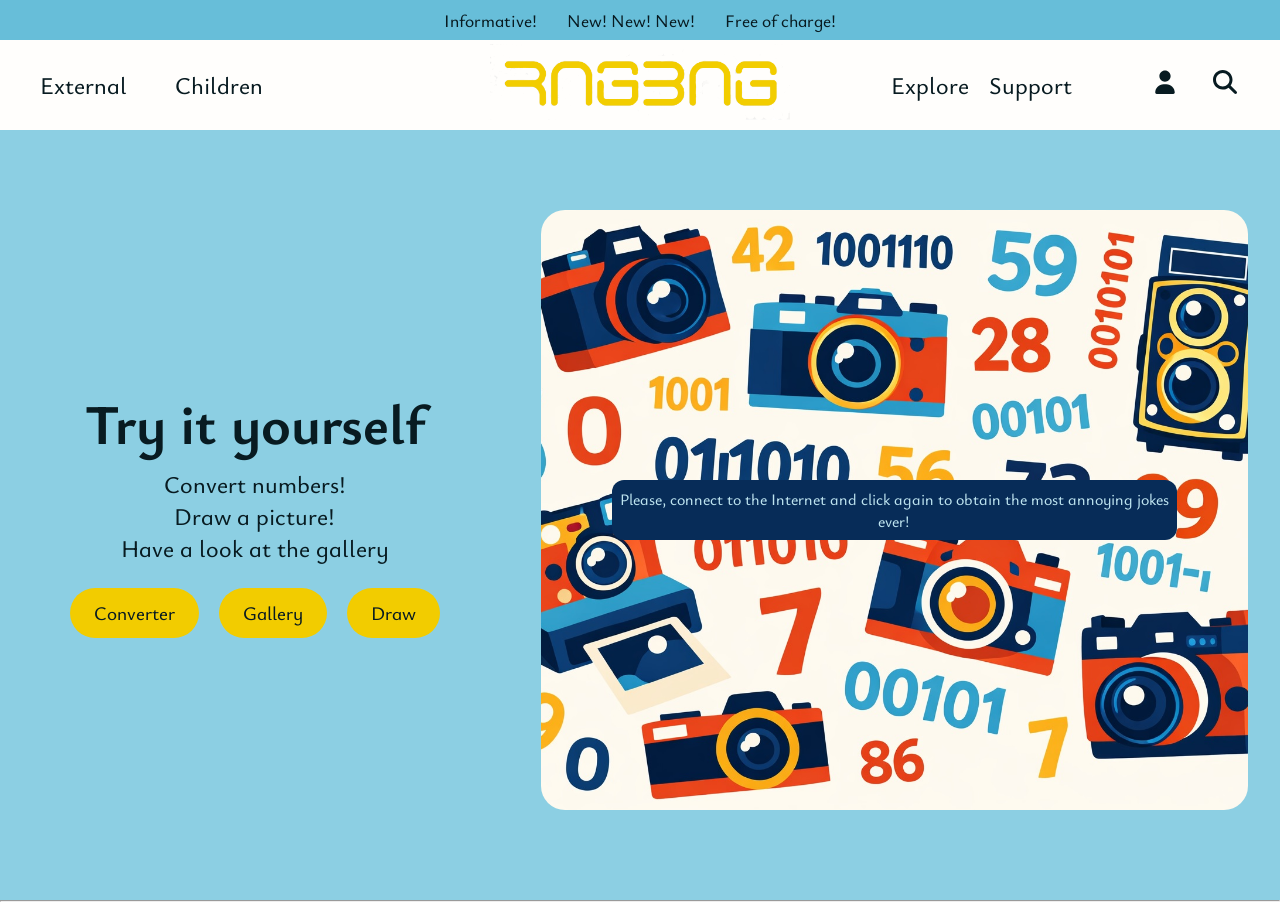
<file: index.html>
<!DOCTYPE html>
<html lang="de">
<head>
    <meta charset="UTF-8">
    <meta name="viewport" content="width=device-width, initial-scale=1.0">
    <link rel="stylesheet" href="styles.css">
    <title>index</title>

</head>
<body>    
    <header>
        <div class="headertopcontainer">
            <div class="topbox">
                <span>Informative!</span>
            </div>
            <div class="topbox">
                <span>New! New! New!</span>
            </div>
            <div class="topbox">
                <span>Free of charge!</span>
            </div>
        </div>

        <nav class="myNavbar">
            <!-- LEFT ZONE -->
            <div class="nav-zone nav-left">
                <div class="dropdown">
                    <span>External</span>
                    <ul class="dropdown-menu">
                        <li><a href="https://www.canon.de">Canon</a></li>
                        <li><a href="https://gopro.com/de/de/GoPro">GoPro</a></li>
                        <li><a href="https://www.hasselblad.com/">Hasselblad</a></li>
                        <li><a href="https://leica-camera.com/de-DE">Leica</a></li>
                        <li><a href="https://shop.lomography.com/de/">lomography</a></li>
                        <li><a href="https://mamiya.uk/">Mamiya</a></li>
                        <li><a href="https://www.minoltadigital.com/cameras">Minolta</a></li>
                        <li><a href="https://www.nikon.de">Nikon</a></li>
                        <li><a href="https://pentax.eu/de">Pentax</a></li>
                        <li><a href="https://www.olympus.de/">Olympus</a></li>
                        <li><a href="https://www.sony.de">Sony</a></li>
                    </ul> 
                </div>
                <div class="dropdown">
                    <span>Children</span>
                    <ul class="dropdown-menu">
                        <li><a href="TicTacToe.html">TicTacToe</a></li>
                        <li><a href="Drawing.html">Drawing</a></li>
                    </ul>
                </div>
            </div>

            <!-- LOGO CENTER -->
            <div class="nav-logo">
                <a href="index.html">
                    <img src="src/img/logoRagbagWOBackground.svg" 
                    alt="Logo - Ragbag Start page"
                    class="logoRagbag">
                </a>
            </div>

            <!-- RIGHT ZONE -->
            <div class="nav-zone nav-right">
                <!-- Right zone left part-->
                <div class="nav-internallinks">
                    <div class="dropdown">
                        <span>Explore</span>
                        <ul class="dropdown-menu">
                            <li><a href="Zahlensystemkonverter.html">Number converter</a></li>
                            <li><a href="Gallerie.html">Gallery</a></li>
                            <li><a href="MeinWunschfotoapparat.html">my dream camera</a></li>
                        </ul>
                    </div>
                    <div class ="dropdown">
                        <span>Support</span>
                        <ul class="dropdown-menu">
                            <li><a href="Impressum.html">Imprint</a></li>
                        </ul>
                    </div>
                </div>

                <!-- RIGHT Icons -->
                <div class="nav-icons">
                    <a href="Login.html" class="icon">
                        <svg xmlns="http://www.w3.org/2000/svg" viewBox="0 0 640 640"><!--!Font Awesome Free v7.1.0 by @fontawesome - https://fontawesome.com License - https://fontawesome.com/license/free Copyright 2026 Fonticons, Inc.-->
                            <path d="M320 312C386.3 312 440 258.3 440 192C440 125.7 386.3 72 320 72C253.7 72 200 125.7 200 192C200 258.3 253.7 312 320 312zM290.3 368C191.8 368 112 447.8 112 546.3C112 562.7 125.3 576 141.7 576L498.3 576C514.7 576 528 562.7 528 546.3C528 447.8 448.2 368 349.7 368L290.3 368z"/>
                        </svg>
                    </a>
                    <a href="Search.html" class="icon">
                        <svg xmlns="http://www.w3.org/2000/svg" viewBox="0 0 640 640"><!--!Font Awesome Free v7.1.0 by @fontawesome - https://fontawesome.com License - https://fontawesome.com/license/free Copyright 2026 Fonticons, Inc.-->
                            <path d="M480 272C480 317.9 465.1 360.3 440 394.7L566.6 521.4C579.1 533.9 579.1 554.2 566.6 566.7C554.1 579.2 533.8 579.2 521.3 566.7L394.7 440C360.3 465.1 317.9 480 272 480C157.1 480 64 386.9 64 272C64 157.1 157.1 64 272 64C386.9 64 480 157.1 480 272zM272 416C351.5 416 416 351.5 416 272C416 192.5 351.5 128 272 128C192.5 128 128 192.5 128 272C128 351.5 192.5 416 272 416z"/>
                        </svg>
                    </a>
                </div>
            </div>

            <!-- BURGER -->
            <div class="burger" onclick="toggleMenu()">☰</div>
        </nav>
        
        <!-- Mobile Dropdown Container-->
        <div class="mobile-menu" id="mobileMenu">
            <div class="mobile-item dropdown">External
                <ul class="dropdown-menu">
                    <li><a href="https://www.canon.de">Canon</a></li>
                    <li><a href="https://gopro.com/de/de/GoPro">GoPro</a></li>
                    <li><a href="https://www.hasselblad.com/">Hasselblad</a></li>
                    <li><a href="https://leica-camera.com/de-DE">Leica</a></li>
                    <li><a href="https://shop.lomography.com/de/">lomography</a></li>
                    <li><a href="https://mamiya.uk/">Mamiya</a></li>
                    <li><a href="https://www.minoltadigital.com/cameras">Minolta</a></li>
                    <li><a href="https://www.nikon.de">Nikon</a></li>
                    <li><a href="https://pentax.eu/de">Pentax</a></li>
                    <li><a href="https://www.olympus.de/">Olympus</a></li>
                    <li><a href="https://www.sony.de">Sony</a></li>
                </ul>
            </div>
            <div class="mobile-item dropdown">Children
                <ul class="dropdown-menu">
                    <li><a href="TicTacToe.html">TicTacToe</a></li>
                    <li><a href="Drawing.html">Drawing</a></li>
                </ul>
            </div>
            <div class="mobile-item dropdown">Explore
                <ul class="dropdown-menu">
                    <li><a href="Zahlensystemkonverter.html">Number converter</a></li>
                    <li><a href="Gallerie.html">Gallery</a></li>
                    <li><a href="MeinWunschfotoapparat.html">dream camera</a></li>
                </ul>
            </div>
            <div class="mobile-item dropdown">Support
                <ul class="dropdown-menu">
                    <li><a href="Impressum.html">Imprint</a></li>
                </ul>
            </div>
            <div class="mobile-item dropdown">
                <a href="Login.html" class="icon">Login
                    <svg xmlns="http://www.w3.org/2000/svg" viewBox="0 0 640 640"><!--!Font Awesome Free v7.1.0 by @fontawesome - https://fontawesome.com License - https://fontawesome.com/license/free Copyright 2026 Fonticons, Inc.-->
                        <path d="M320 312C386.3 312 440 258.3 440 192C440 125.7 386.3 72 320 72C253.7 72 200 125.7 200 192C200 258.3 253.7 312 320 312zM290.3 368C191.8 368 112 447.8 112 546.3C112 562.7 125.3 576 141.7 576L498.3 576C514.7 576 528 562.7 528 546.3C528 447.8 448.2 368 349.7 368L290.3 368z"/>
                    </svg>
                </a>
            </div>
            <div class="mobile-item dropdown">
                <a href="Search.html" class="icon">Search
                    <svg xmlns="http://www.w3.org/2000/svg" viewBox="0 0 640 640"><!--!Font Awesome Free v7.1.0 by @fontawesome - https://fontawesome.com License - https://fontawesome.com/license/free Copyright 2026 Fonticons, Inc.-->
                        <path d="M480 272C480 317.9 465.1 360.3 440 394.7L566.6 521.4C579.1 533.9 579.1 554.2 566.6 566.7C554.1 579.2 533.8 579.2 521.3 566.7L394.7 440C360.3 465.1 317.9 480 272 480C157.1 480 64 386.9 64 272C64 157.1 157.1 64 272 64C386.9 64 480 157.1 480 272zM272 416C351.5 416 416 351.5 416 272C416 192.5 351.5 128 272 128C192.5 128 128 192.5 128 272C128 351.5 192.5 416 272 416z"/>
                    </svg>
                </a>
            </div>
        </div>
    </header>

    <main>
        <div class="maincontainer">
            <div class="mainLeftBox">
                <div class="mainLeftBoxText">
                    <section class="intro">
                        <h1>Try it yourself</h1>
                        <p>Convert numbers!</p>
                        <p>Draw a picture!</p>
                        <p>Have a look at the gallery</p>
                    </section>
                </div>
                <div class="button-group">
                    <a href="Zahlensystemkonverter.html" class="btnlike">Converter</a>
                    <a href="Gallerie.html" class="btnlike">Gallery</a>
                    <a href="drawing.html" class="btnlike">Draw</a>
                </div>
            </div>
            <div class="image-wrapper">
                <a>
                    <img src="src/img/Startpage_theme.jpg">
                    alt="Startpage image"
                    class="startpageImage">
                </a>
                <div id="chuck-window">
                </div>
            </div>
        </div>
    </main>
    <hr>
    <script src="navbar.js"></script>
     <script src="chucknorris.js"></script>
</body>
</html>
</file>
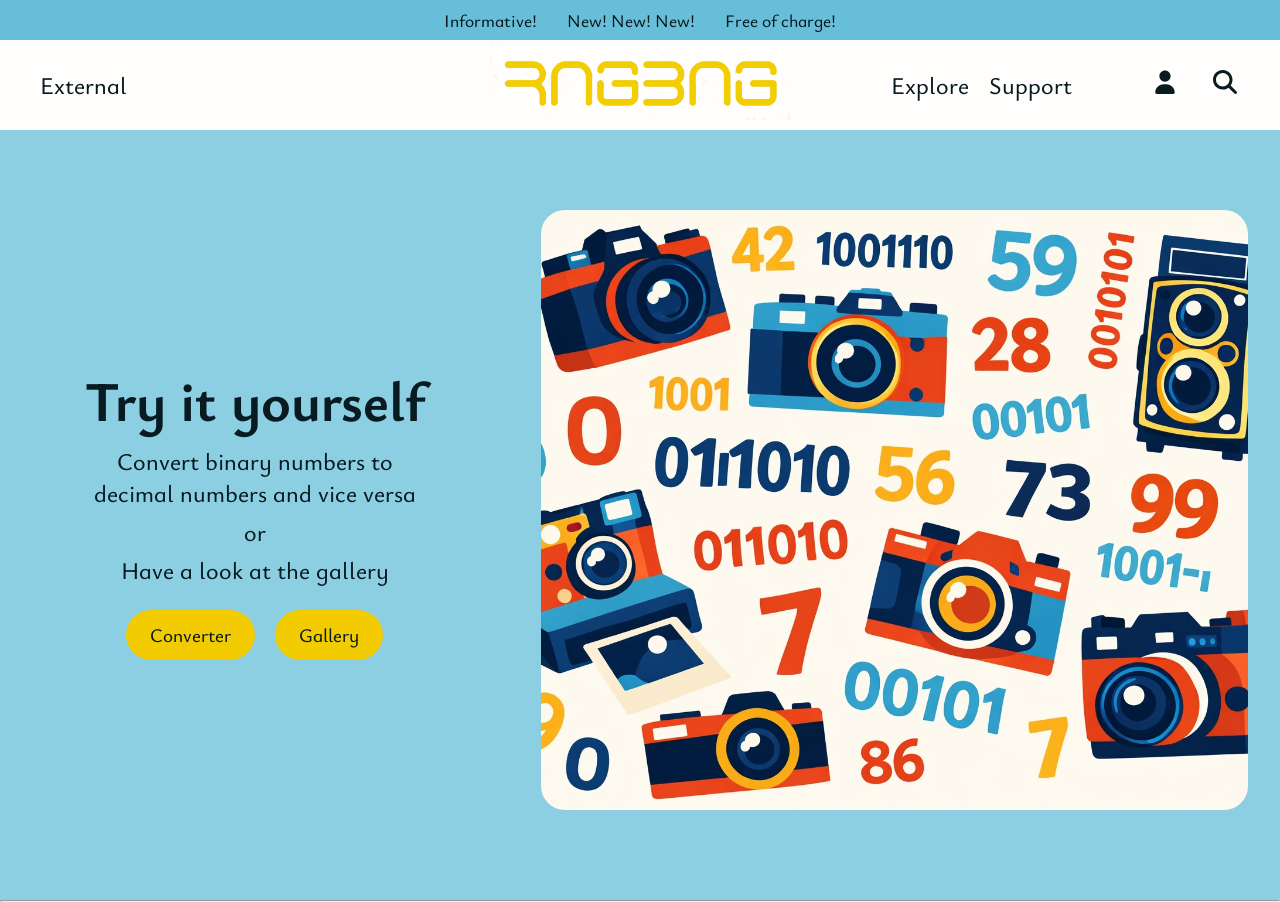
<file: Aufgabe_HTML5tags_EllenUmlauf.html>
<!DOCTYPE html>
<html lang="de">
<head>
    <meta charset="UTF-8">
    <meta name="viewport" content="width=device-width, initial-scale=1.0">
    <link rel="stylesheet" href="styles.css">
    <title>index</title>

</head>
<body>    
    <header>
        <div class="headertopcontainer">
            <div class="topbox">
                <span>Informative!</span>
            </div>
            <div class="topbox">
                <span>New! New! New!</span>
            </div>
            <div class="topbox">
                <span>Free of charge!</span>
            </div>
        </div>

        <nav class="myNavbar">
            <!-- LEFT ZONE -->
             <div class="nav-left">
                <div class="dropdown">
                    <span>External</span>
                    <ul class="dropdown-menu">
                        <li><a href="https://www.canon.de">Canon</a></li>
                        <li><a href="https://gopro.com/de/de/GoPro">GoPro</a></li>
                        <li><a href="https://www.hasselblad.com/">Hasselblad</a></li>
                        <li><a href="https://leica-camera.com/de-DE">Leica</a></li>
                        <li><a href="https://shop.lomography.com/de/">lomography</a></li>
                        <li><a href="https://mamiya.uk/">Mamiya</a></li>
                        <li><a href="https://www.minoltadigital.com/cameras">Minolta</a></li>
                        <li><a href="https://www.nikon.de">Nikon</a></li>
                        <li><a href="https://pentax.eu/de">Pentax</a></li>
                        <li><a href="https://www.olympus.de/">Olympus</a></li>
                        <li><a href="https://www.sony.de">Sony</a></li>
                    </ul> 
                </div>
            </div>

            <!-- LOGO CENTER -->
            <div class="nav-logo">
                <a href="Aufgabe_HTML5tags_EllenUmlauf.html">
                    <img src="src/img/logoRagbagWOBackground.svg" 
                    alt="Logo - Ragbag Start page"
                    class="logoRagbag">
                </a>
            </div>

            <!-- RIGHT ZONE -->
            <div class="nav-zone nav-right">
                <!-- Right zone left part-->
                <div class="nav-internallinks">
                    <div class="dropdown">
                        <span>Explore</span>
                        <ul class="dropdown-menu">
                            <li><a href="Zahlensystemkonverter.html">Number converter</a></li>
                            <li><a href="Gallerie.html">Gallery</a></li>
                            <li><a href="MeinWunschfotoapparat.html">my dream camera</a></li>
                        </ul>
                    </div>
                    <div class ="dropdown">
                        <span>Support</span>
                        <ul class="dropdown-menu">
                            <li><a href="Impressum.html">Imprint</a></li>
                        </ul>
                    </div>
                </div>

                <!-- RIGHT Icons -->
                <div class="nav-icons">
                    <a href="Login.html" class="icon">
                        <svg xmlns="http://www.w3.org/2000/svg" viewBox="0 0 640 640"><!--!Font Awesome Free v7.1.0 by @fontawesome - https://fontawesome.com License - https://fontawesome.com/license/free Copyright 2026 Fonticons, Inc.-->
                            <path d="M320 312C386.3 312 440 258.3 440 192C440 125.7 386.3 72 320 72C253.7 72 200 125.7 200 192C200 258.3 253.7 312 320 312zM290.3 368C191.8 368 112 447.8 112 546.3C112 562.7 125.3 576 141.7 576L498.3 576C514.7 576 528 562.7 528 546.3C528 447.8 448.2 368 349.7 368L290.3 368z"/>
                        </svg>
                    </a>
                    <a href="Search.html" class="icon">
                        <svg xmlns="http://www.w3.org/2000/svg" viewBox="0 0 640 640"><!--!Font Awesome Free v7.1.0 by @fontawesome - https://fontawesome.com License - https://fontawesome.com/license/free Copyright 2026 Fonticons, Inc.-->
                            <path d="M480 272C480 317.9 465.1 360.3 440 394.7L566.6 521.4C579.1 533.9 579.1 554.2 566.6 566.7C554.1 579.2 533.8 579.2 521.3 566.7L394.7 440C360.3 465.1 317.9 480 272 480C157.1 480 64 386.9 64 272C64 157.1 157.1 64 272 64C386.9 64 480 157.1 480 272zM272 416C351.5 416 416 351.5 416 272C416 192.5 351.5 128 272 128C192.5 128 128 192.5 128 272C128 351.5 192.5 416 272 416z"/>
                        </svg>
                    </a>
                </div>
            </div>

            <!-- BURGER -->
            <div class="burger" onclick="toggleMenu()">☰</div>
        </nav>
        
        <!-- Mobile Dropdown Container-->
        <div class="mobile-menu" id="mobileMenu">
            <div class="mobile-item dropdown">External
                <ul class="dropdown-menu">
                    <li><a href="https://www.canon.de">Canon</a></li>
                    <li><a href="https://gopro.com/de/de/GoPro">GoPro</a></li>
                    <li><a href="https://www.hasselblad.com/">Hasselblad</a></li>
                    <li><a href="https://leica-camera.com/de-DE">Leica</a></li>
                    <li><a href="https://shop.lomography.com/de/">lomography</a></li>
                    <li><a href="https://mamiya.uk/">Mamiya</a></li>
                    <li><a href="https://www.minoltadigital.com/cameras">Minolta</a></li>
                    <li><a href="https://www.nikon.de">Nikon</a></li>
                    <li><a href="https://pentax.eu/de">Pentax</a></li>
                    <li><a href="https://www.olympus.de/">Olympus</a></li>
                    <li><a href="https://www.sony.de">Sony</a></li>
                </ul>
            </div>
            <div class="mobile-item dropdown">Explore
                <ul class="dropdown-menu">
                    <li><a href="Zahlensystemkonverter.html">Number converter</a></li>
                    <li><a href="Gallerie.html">Gallery</a></li>
                    <li><a href="MeinWunschfotoapparat.html">dream camera</a></li>
                </ul>
            </div>
            <div class="mobile-item dropdown">Support
                <ul class="dropdown-menu">
                    <li><a href="Impressum.html">Imprint</a></li>
                </ul>
            </div>
            <div class="mobile-item dropdown">
                <a href="Login.html" class="icon">Login
                    <svg xmlns="http://www.w3.org/2000/svg" viewBox="0 0 640 640"><!--!Font Awesome Free v7.1.0 by @fontawesome - https://fontawesome.com License - https://fontawesome.com/license/free Copyright 2026 Fonticons, Inc.-->
                        <path d="M320 312C386.3 312 440 258.3 440 192C440 125.7 386.3 72 320 72C253.7 72 200 125.7 200 192C200 258.3 253.7 312 320 312zM290.3 368C191.8 368 112 447.8 112 546.3C112 562.7 125.3 576 141.7 576L498.3 576C514.7 576 528 562.7 528 546.3C528 447.8 448.2 368 349.7 368L290.3 368z"/>
                    </svg>
                </a>
            </div>
            <div class="mobile-item dropdown">
                <a href="Search.html" class="icon">Search
                    <svg xmlns="http://www.w3.org/2000/svg" viewBox="0 0 640 640"><!--!Font Awesome Free v7.1.0 by @fontawesome - https://fontawesome.com License - https://fontawesome.com/license/free Copyright 2026 Fonticons, Inc.-->
                        <path d="M480 272C480 317.9 465.1 360.3 440 394.7L566.6 521.4C579.1 533.9 579.1 554.2 566.6 566.7C554.1 579.2 533.8 579.2 521.3 566.7L394.7 440C360.3 465.1 317.9 480 272 480C157.1 480 64 386.9 64 272C64 157.1 157.1 64 272 64C386.9 64 480 157.1 480 272zM272 416C351.5 416 416 351.5 416 272C416 192.5 351.5 128 272 128C192.5 128 128 192.5 128 272C128 351.5 192.5 416 272 416z"/>
                    </svg>
                </a>
            </div>
        </div>
    </header>

    <main>
        <div class="maincontainer">
            <div class="mainLeftBox">
                <div class="mainLeftBoxText">
                    <section class="intro">
                        <h1>Try it yourself</h1>
                        <p>Convert binary numbers to</p>
                        <p>decimal numbers and vice versa</p>
                        <p class="dividingText">or</p>
                        <p>Have a look at the gallery</p>
                    </section>
                </div>
                <div class="button-group">
                    <a href="Zahlensystemkonverter.html" class="btnlike">Converter</a>
                    <a href="Gallerie.html" class="btnlike">Gallery</a>
                </div>
            </div>
            <div class="image-wrapper">
                <a>
                    <img src="src/img/Startpage_theme.jpg">
                    alt="Startpage image"
                    class="startpageImage">
                </a>
            </div>
        </div>
    </main>
    <hr>
    <script src="navbar.js"></script>
</body>
</html>
</file>
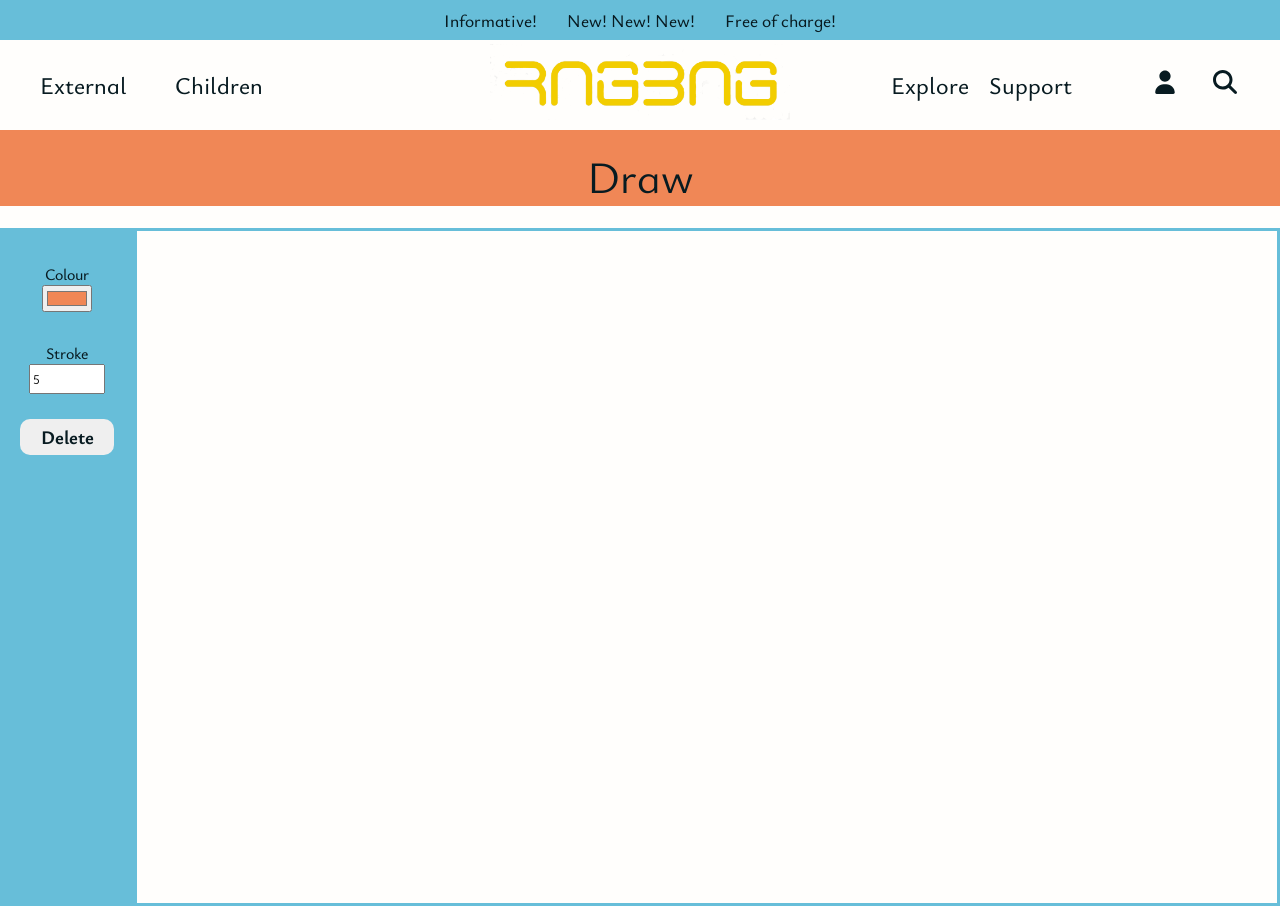
<file: drawing.html>
<!DOCTYPE html>
<html lang="de">
<head>
    <meta charset="UTF-8">
    <meta name="viewport" content="width=device-width, initial-scale=1.0">
    <link rel="stylesheet" href="styles.css">
    <title>Drawing</title>

</head>
<body>
     <header>
        <div class="headertopcontainer">
            <div class="topbox">
                <span>Informative!</span>
            </div>
            <div class="topbox">
                <span>New! New! New!</span>
            </div>
            <div class="topbox">
                <span>Free of charge!</span>
            </div>
        </div>

        <nav class="myNavbar">
            <!-- LEFT ZONE -->
            <div class="nav-zone nav-left">
                <div class="dropdown">
                    <span>External</span>
                    <ul class="dropdown-menu">
                        <li><a href="https://www.canon.de">Canon</a></li>
                        <li><a href="https://gopro.com/de/de/GoPro">GoPro</a></li>
                        <li><a href="https://www.hasselblad.com/">Hasselblad</a></li>
                        <li><a href="https://leica-camera.com/de-DE">Leica</a></li>
                        <li><a href="https://shop.lomography.com/de/">lomography</a></li>
                        <li><a href="https://mamiya.uk/">Mamiya</a></li>
                        <li><a href="https://www.minoltadigital.com/cameras">Minolta</a></li>
                        <li><a href="https://www.nikon.de">Nikon</a></li>
                        <li><a href="https://pentax.eu/de">Pentax</a></li>
                        <li><a href="https://www.olympus.de/">Olympus</a></li>
                        <li><a href="https://www.sony.de">Sony</a></li>
                    </ul> 
                </div>

                <div class="dropdown">
                    <span>Children</span>
                    <ul class="dropdown-menu">
                        <li><a href="TicTacToe.html">TicTacToe</a></li>
                        <li><a href="Drawing.html">Drawing</a></li>
                    </ul>
                </div>
            </div>

            <!-- LOGO CENTER -->
            <div class="nav-logo">
                <a href="index.html">
                    <img src="src/img/logoRagbagWOBackground.svg" 
                    alt="Logo - Ragbag Start page"
                    class="logoRagbag">
                </a>
            </div>

            <!-- RIGHT ZONE -->
            <div class="nav-zone nav-right">
                <!-- Right zone left part-->
                <div class="nav-internallinks">
                    <div class="dropdown">
                        <span>Explore</span>
                        <ul class="dropdown-menu">
                            <li><a href="Zahlensystemkonverter.html">Number converter</a></li>
                            <li><a href="Gallerie.html">Gallery</a></li>
                            <li><a href="MeinWunschfotoapparat.html">my dream camera</a></li>
                        </ul>
                    </div>
                    <div class ="dropdown">
                        <span>Support</span>
                        <ul class="dropdown-menu">
                            <li><a href="Impressum.html">Imprint</a></li>
                        </ul>
                    </div>
                </div>

                <!-- RIGHT Icons -->
                <div class="nav-icons">
                    <a href="Login.html" class="icon">
                        <svg xmlns="http://www.w3.org/2000/svg" viewBox="0 0 640 640"><!--!Font Awesome Free v7.1.0 by @fontawesome - https://fontawesome.com License - https://fontawesome.com/license/free Copyright 2026 Fonticons, Inc.-->
                            <path d="M320 312C386.3 312 440 258.3 440 192C440 125.7 386.3 72 320 72C253.7 72 200 125.7 200 192C200 258.3 253.7 312 320 312zM290.3 368C191.8 368 112 447.8 112 546.3C112 562.7 125.3 576 141.7 576L498.3 576C514.7 576 528 562.7 528 546.3C528 447.8 448.2 368 349.7 368L290.3 368z"/>
                        </svg>
                    </a>
                    <a href="Search.html" class="icon">
                        <svg xmlns="http://www.w3.org/2000/svg" viewBox="0 0 640 640"><!--!Font Awesome Free v7.1.0 by @fontawesome - https://fontawesome.com License - https://fontawesome.com/license/free Copyright 2026 Fonticons, Inc.-->
                            <path d="M480 272C480 317.9 465.1 360.3 440 394.7L566.6 521.4C579.1 533.9 579.1 554.2 566.6 566.7C554.1 579.2 533.8 579.2 521.3 566.7L394.7 440C360.3 465.1 317.9 480 272 480C157.1 480 64 386.9 64 272C64 157.1 157.1 64 272 64C386.9 64 480 157.1 480 272zM272 416C351.5 416 416 351.5 416 272C416 192.5 351.5 128 272 128C192.5 128 128 192.5 128 272C128 351.5 192.5 416 272 416z"/>
                        </svg>
                    </a>
                </div>
            </div>

            <!-- BURGER -->
            <div class="burger" onclick="toggleMenu()">☰</div>
        </nav>
        
        <!-- Mobile Dropdown Container-->
        <div class="mobile-menu" id="mobileMenu">
            <div class="mobile-item dropdown">External
                <ul class="dropdown-menu">
                    <li><a href="https://www.canon.de">Canon</a></li>
                    <li><a href="https://gopro.com/de/de/GoPro">GoPro</a></li>
                    <li><a href="https://www.hasselblad.com/">Hasselblad</a></li>
                    <li><a href="https://leica-camera.com/de-DE">Leica</a></li>
                    <li><a href="https://shop.lomography.com/de/">lomography</a></li>
                    <li><a href="https://mamiya.uk/">Mamiya</a></li>
                    <li><a href="https://www.minoltadigital.com/cameras">Minolta</a></li>
                    <li><a href="https://www.nikon.de">Nikon</a></li>
                    <li><a href="https://pentax.eu/de">Pentax</a></li>
                    <li><a href="https://www.olympus.de/">Olympus</a></li>
                    <li><a href="https://www.sony.de">Sony</a></li>
                </ul>
            </div>
            <div class="mobile-item dropdown">Explore
                <ul class="dropdown-menu">
                    <li><a href="Zahlensystemkonverter.html">Number converter</a></li>
                    <li><a href="Gallerie.html">Gallery</a></li>
                    <li><a href="MeinWunschfotoapparat.html">dream camera</a></li>
                </ul>
            </div>
            <div class="mobile-item dropdown">Support
                <ul class="dropdown-menu">
                    <li><a href="Impressum.html">Imprint</a></li>
                </ul>
            </div>
            <div class="mobile-item">
                <a href="Login.html" class="icon">Login
                    <svg xmlns="http://www.w3.org/2000/svg" viewBox="0 0 640 640"><!--!Font Awesome Free v7.1.0 by @fontawesome - https://fontawesome.com License - https://fontawesome.com/license/free Copyright 2026 Fonticons, Inc.-->
                        <path d="M320 312C386.3 312 440 258.3 440 192C440 125.7 386.3 72 320 72C253.7 72 200 125.7 200 192C200 258.3 253.7 312 320 312zM290.3 368C191.8 368 112 447.8 112 546.3C112 562.7 125.3 576 141.7 576L498.3 576C514.7 576 528 562.7 528 546.3C528 447.8 448.2 368 349.7 368L290.3 368z"/>
                    </svg>
                </a>
            </div>
            <div class="mobile-item dropdown">
                <a href="Search.html" class="icon">Search
                    <svg xmlns="http://www.w3.org/2000/svg" viewBox="0 0 640 640"><!--!Font Awesome Free v7.1.0 by @fontawesome - https://fontawesome.com License - https://fontawesome.com/license/free Copyright 2026 Fonticons, Inc.-->
                        <path d="M480 272C480 317.9 465.1 360.3 440 394.7L566.6 521.4C579.1 533.9 579.1 554.2 566.6 566.7C554.1 579.2 533.8 579.2 521.3 566.7L394.7 440C360.3 465.1 317.9 480 272 480C157.1 480 64 386.9 64 272C64 157.1 157.1 64 272 64C386.9 64 480 157.1 480 272zM272 416C351.5 416 416 351.5 416 272C416 192.5 351.5 128 272 128C192.5 128 128 192.5 128 272C128 351.5 192.5 416 272 416z"/>
                    </svg>
                </a>
            </div>
        </div>
    </header>
    
    <main>
        <div class="centralboxConvert">
            <section class="introPage">
                <h2>Draw</h2>
                <div class="convertText">

                </div>
                <br>
            </section>
        </div>

        <div>
            <section class="container" id="draw_container">
                <!--toolbar -->
                <div id="toolbar">
                    <div class="tool">
                        <label class="for="stroke">Colour</label>
                        <input id="stroke" name="stroke" type="color" value="#F08756">
                    </div>
                    <div class="tool">
                        <label for="lineWidth">Stroke</label>
                        <input id="lineWidth" name="lineWidth" type="number" value="5">
                    </div>
                    <button  class="tool" id="clear">Delete</button>
                </div>
            
                <!--drawing canvas -->
                <div id="drawing-boarddiv">
                    <canvas id="drawing-board"></canvas>
                </div>
            <script src="Canvas1.js"></script>
            </section>
        </div>
    </main>
    <script src="navbar.js"></script>
    <script src="converter.js"></script>
</body>
</html>
</file>
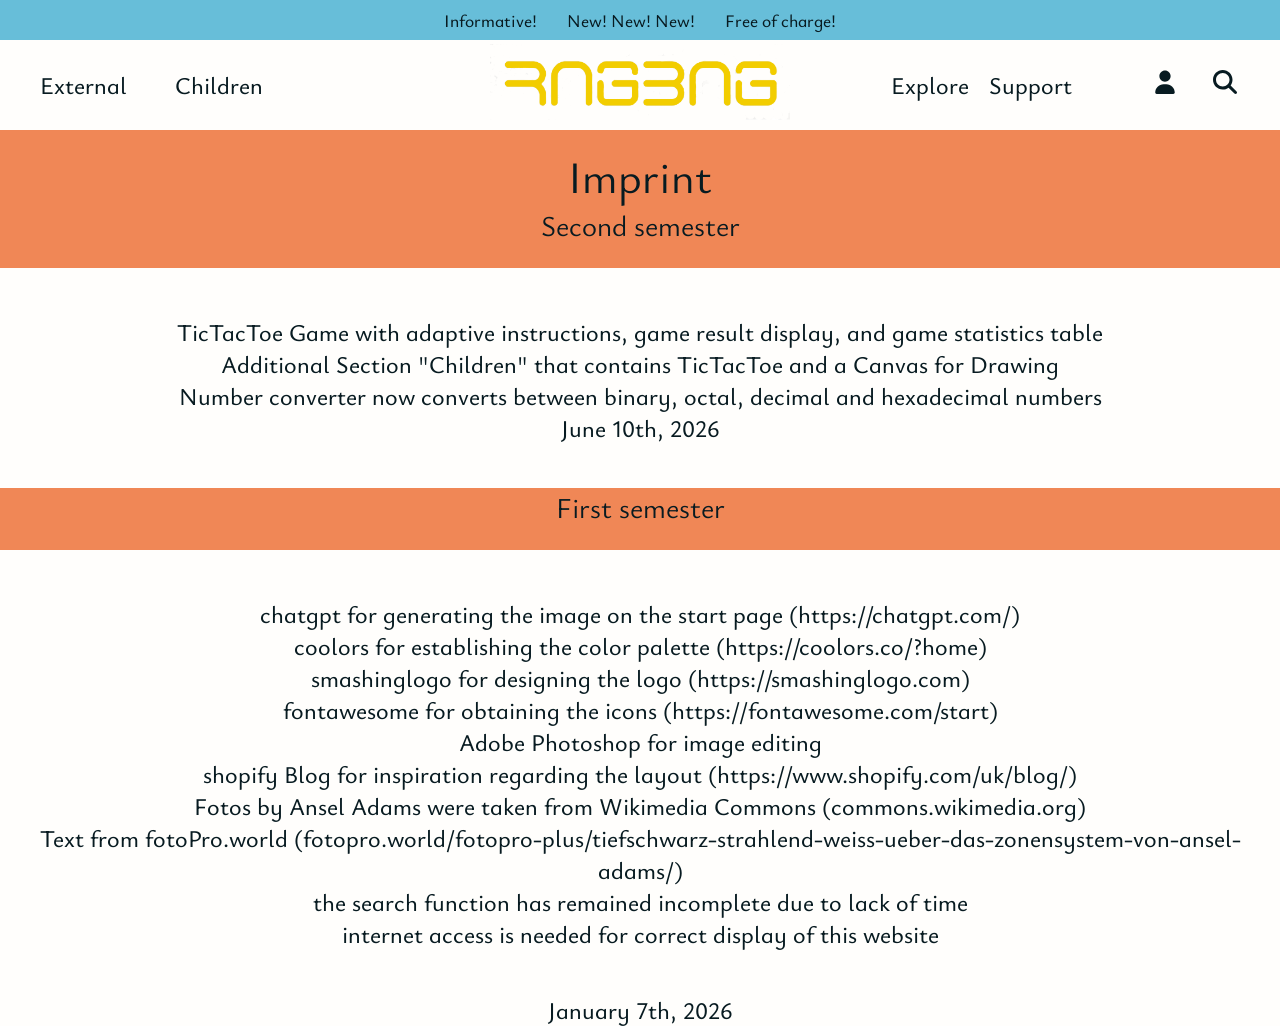
<file: Impressum.html>
<!DOCTYPE html>
<html lang="de">
<head>
    <meta charset="UTF-8">
    <meta name="viewport" content="width=device-width, initial-scale=1.0">
    <link rel="stylesheet" href="styles.css">
    <title>Impressum</title>

</head>
<body>
    <header>
        <div class="headertopcontainer">
            <div class="topbox">
                <span>Informative!</span>
            </div>
            <div class="topbox">
                <span>New! New! New!</span>
            </div>
            <div class="topbox">
                <span>Free of charge!</span>
            </div>
        </div>

        <nav class="myNavbar">
            <!-- LEFT ZONE -->
             <div class="nav-zone nav-left">
                <div class="dropdown">
                    <span>External</span>
                    <ul class="dropdown-menu">
                        <li><a href="https://www.canon.de">Canon</a></li>
                        <li><a href="https://gopro.com/de/de/GoPro">GoPro</a></li>
                        <li><a href="https://www.hasselblad.com/">Hasselblad</a></li>
                        <li><a href="https://leica-camera.com/de-DE">Leica</a></li>
                        <li><a href="https://shop.lomography.com/de/">lomography</a></li>
                        <li><a href="https://mamiya.uk/">Mamiya</a></li>
                        <li><a href="https://www.minoltadigital.com/cameras">Minolta</a></li>
                        <li><a href="https://www.nikon.de">Nikon</a></li>
                        <li><a href="https://pentax.eu/de">Pentax</a></li>
                        <li><a href="https://www.olympus.de/">Olympus</a></li>
                        <li><a href="https://www.sony.de">Sony</a></li>
                    </ul> 
                </div>
                <div class="dropdown">
                    <span>Children</span>
                        <ul class="dropdown-menu">
                            <li><a href="TicTacToe.html">TicTacToe</a></li>
                            <li><a href="Drawing.html">Drawing</a></li>
                        </ul>
                </div>
            </div>

            <!-- LOGO CENTER -->
            <div class="nav-logo">
                <a href="index.html">
                    <img src="src/img/logoRagbagWOBackground.svg" 
                    alt="Logo - Ragbag Start page"
                    class="logoRagbag">
                </a>
            </div>

            <!-- RIGHT ZONE -->
            <div class="nav-zone nav-right">
                <!-- Right zone left part-->
                <div class="nav-internallinks">
                    <div class="dropdown">
                        <span>Explore</span>
                        <ul class="dropdown-menu">
                            <li><a href="Zahlensystemkonverter.html">Number converter</a></li>
                            <li><a href="Gallerie.html">Gallery</a></li>
                            <li><a href="MeinWunschfotoapparat.html">my dream camera</a></li>
                        </ul>
                    </div>
                    <div class ="dropdown">
                        <span>Support</span>
                        <ul class="dropdown-menu">
                            <li><a href="Impressum.html">Imprint</a></li>
                        </ul>
                    </div>
                </div>

                <!-- RIGHT Icons -->
                <div class="nav-icons">
                    <a href="Login.html" class="icon">
                        <svg xmlns="http://www.w3.org/2000/svg" viewBox="0 0 640 640"><!--!Font Awesome Free v7.1.0 by @fontawesome - https://fontawesome.com License - https://fontawesome.com/license/free Copyright 2026 Fonticons, Inc.-->
                            <path d="M320 312C386.3 312 440 258.3 440 192C440 125.7 386.3 72 320 72C253.7 72 200 125.7 200 192C200 258.3 253.7 312 320 312zM290.3 368C191.8 368 112 447.8 112 546.3C112 562.7 125.3 576 141.7 576L498.3 576C514.7 576 528 562.7 528 546.3C528 447.8 448.2 368 349.7 368L290.3 368z"/>
                        </svg>
                    </a>
                    <a href="Search.html" class="icon">
                        <svg xmlns="http://www.w3.org/2000/svg" viewBox="0 0 640 640"><!--!Font Awesome Free v7.1.0 by @fontawesome - https://fontawesome.com License - https://fontawesome.com/license/free Copyright 2026 Fonticons, Inc.-->
                            <path d="M480 272C480 317.9 465.1 360.3 440 394.7L566.6 521.4C579.1 533.9 579.1 554.2 566.6 566.7C554.1 579.2 533.8 579.2 521.3 566.7L394.7 440C360.3 465.1 317.9 480 272 480C157.1 480 64 386.9 64 272C64 157.1 157.1 64 272 64C386.9 64 480 157.1 480 272zM272 416C351.5 416 416 351.5 416 272C416 192.5 351.5 128 272 128C192.5 128 128 192.5 128 272C128 351.5 192.5 416 272 416z"/>
                        </svg>
                    </a>
                </div>
            </div>

            <!-- BURGER -->
            <div class="burger" onclick="toggleMenu()">☰</div>
        </nav>
        
        <!-- Mobile Dropdown Container-->
        <div class="mobile-menu" id="mobileMenu">
            <div class="mobile-item dropdown">External
                <ul class="dropdown-menu">
                    <li><a href="https://www.canon.de">Canon</a></li>
                    <li><a href="https://gopro.com/de/de/GoPro">GoPro</a></li>
                    <li><a href="https://www.hasselblad.com/">Hasselblad</a></li>
                    <li><a href="https://leica-camera.com/de-DE">Leica</a></li>
                    <li><a href="https://shop.lomography.com/de/">lomography</a></li>
                    <li><a href="https://mamiya.uk/">Mamiya</a></li>
                    <li><a href="https://www.minoltadigital.com/cameras">Minolta</a></li>
                    <li><a href="https://www.nikon.de">Nikon</a></li>
                    <li><a href="https://pentax.eu/de">Pentax</a></li>
                    <li><a href="https://www.olympus.de/">Olympus</a></li>
                    <li><a href="https://www.sony.de">Sony</a></li>
                </ul>
            </div>
            <div class="mobile-item dropdown">Explore
                <ul class="dropdown-menu">
                    <li><a href="Zahlensystemkonverter.html">Number converter</a></li>
                    <li><a href="Gallerie.html">Gallery</a></li>
                    <li><a href="MeinWunschfotoapparat.html">dream camera</a></li>
                </ul>
            </div>
            <div class="mobile-item dropdown">Support
                <ul class="dropdown-menu">
                    <li><a href="Impressum.html">Imprint</a></li>
                </ul>
            </div>
            <div class="mobile-item dropdown">
                <a href="Login.html" class="icon">Login
                    <svg xmlns="http://www.w3.org/2000/svg" viewBox="0 0 640 640"><!--!Font Awesome Free v7.1.0 by @fontawesome - https://fontawesome.com License - https://fontawesome.com/license/free Copyright 2026 Fonticons, Inc.-->
                        <path d="M320 312C386.3 312 440 258.3 440 192C440 125.7 386.3 72 320 72C253.7 72 200 125.7 200 192C200 258.3 253.7 312 320 312zM290.3 368C191.8 368 112 447.8 112 546.3C112 562.7 125.3 576 141.7 576L498.3 576C514.7 576 528 562.7 528 546.3C528 447.8 448.2 368 349.7 368L290.3 368z"/>
                    </svg>
                </a>
            </div>
            <div class="mobile-item dropdown">
                <a href="Search.html" class="icon">Search
                    <svg xmlns="http://www.w3.org/2000/svg" viewBox="0 0 640 640"><!--!Font Awesome Free v7.1.0 by @fontawesome - https://fontawesome.com License - https://fontawesome.com/license/free Copyright 2026 Fonticons, Inc.-->
                        <path d="M480 272C480 317.9 465.1 360.3 440 394.7L566.6 521.4C579.1 533.9 579.1 554.2 566.6 566.7C554.1 579.2 533.8 579.2 521.3 566.7L394.7 440C360.3 465.1 317.9 480 272 480C157.1 480 64 386.9 64 272C64 157.1 157.1 64 272 64C386.9 64 480 157.1 480 272zM272 416C351.5 416 416 351.5 416 272C416 192.5 351.5 128 272 128C192.5 128 128 192.5 128 272C128 351.5 192.5 416 272 416z"/>
                    </svg>
                </a>
            </div>
        </div>
    </header>
    
    <main>
        <div class="maincontImpressum">
            <section class="introPage">
                <h2>Imprint</h2>
                <h3>Second semester</h3>
                <p>TicTacToe Game with adaptive instructions, game result display, and game statistics table </p>
                <p>Additional Section "Children" that contains TicTacToe and a Canvas for Drawing</p>
                <p>Number converter now converts between binary, octal, decimal and hexadecimal numbers</p>
                <p>June 10th, 2026</p>
                <br></br>
                <h3>First semester</h3>
                <p>chatgpt for generating the image on the start page (https://chatgpt.com/)</p>
                <p>coolors for establishing the color palette (https://coolors.co/?home)</p>
                <p>smashinglogo for designing the logo (https://smashinglogo.com)</p>
                <p>fontawesome for obtaining the icons (https://fontawesome.com/start)</p>
                <p>Adobe Photoshop for image editing</p>
                <p>shopify Blog for inspiration regarding the layout (https://www.shopify.com/uk/blog/)</p>
                <p>Fotos by Ansel Adams were taken from Wikimedia Commons (commons.wikimedia.org)</p>
                <p>Text from fotoPro.world (fotopro.world/fotopro-plus/tiefschwarz-strahlend-weiss-ueber-das-zonensystem-von-ansel-adams/)</p>
                <p>the search function has remained incomplete due to lack of time</p>
                <p>internet access is needed for correct display of this website</p>
                <br></br>
                <p>January 7th, 2026</p>
            </section>
        </div>
    </main>
    <script src="navbar.js"></script>
</body>
</html>
</file>
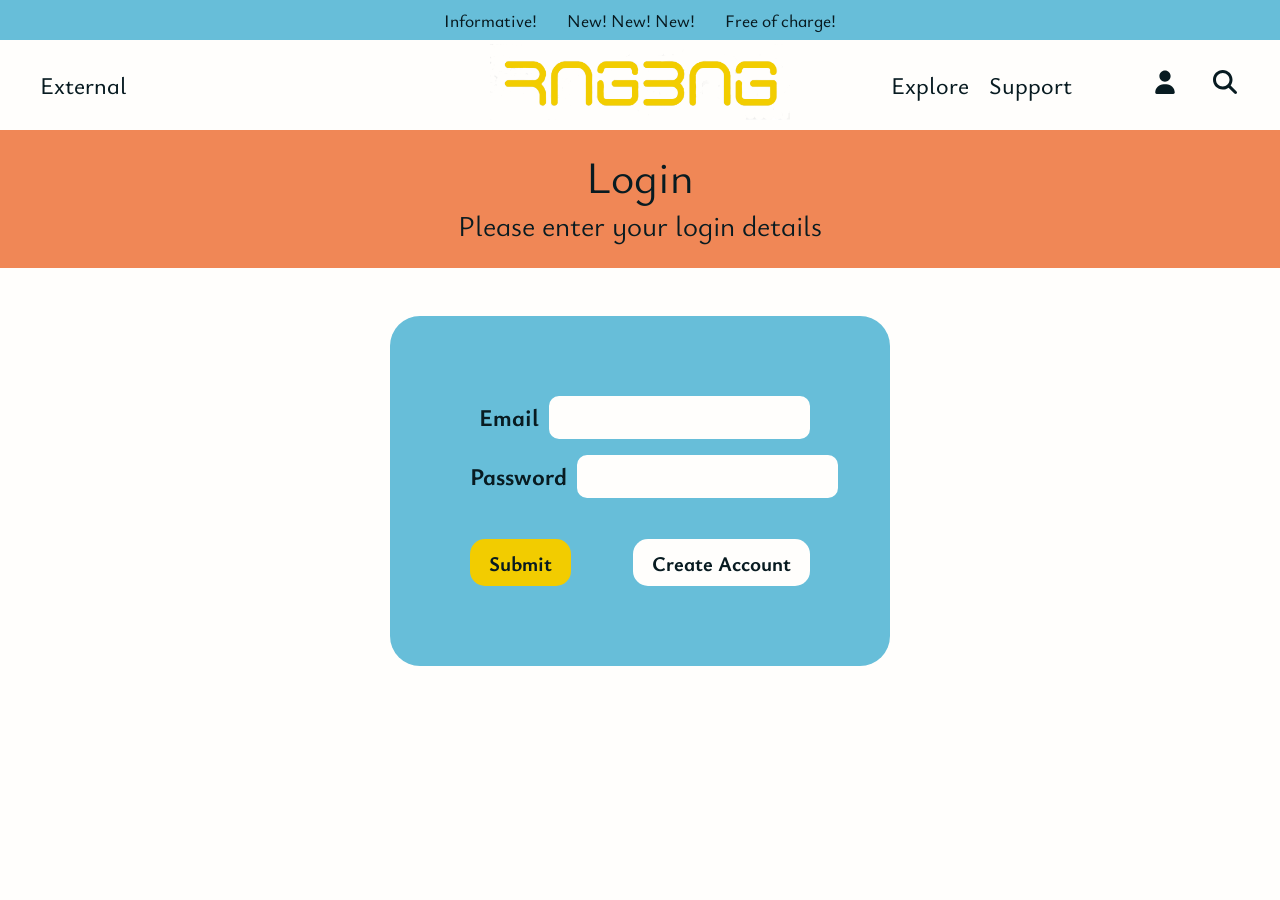
<file: Login.html>
<!DOCTYPE html>
<html lang="de">
<head>
    <meta charset="UTF-8">
    <meta name="viewport" content="width=device-width, initial-scale=1.0">
    <link rel="stylesheet" href="styles.css">
    <title>Login</title>
</head>
<body>    
   <header>
        <div class="headertopcontainer">
            <div class="topbox">
                <span>Informative!</span>
            </div>
            <div class="topbox">
                <span>New! New! New!</span>
            </div>
            <div class="topbox">
                <span>Free of charge!</span>
            </div>
        </div>

        <nav class="myNavbar">
            <!-- LEFT ZONE -->
             <div class="nav-left">
                <div class="dropdown">
                    <span>External</span>
                    <ul class="dropdown-menu">
                        <li><a href="https://www.canon.de">Canon</a></li>
                        <li><a href="https://gopro.com/de/de/GoPro">GoPro</a></li>
                        <li><a href="https://www.hasselblad.com/">Hasselblad</a></li>
                        <li><a href="https://leica-camera.com/de-DE">Leica</a></li>
                        <li><a href="https://shop.lomography.com/de/">lomography</a></li>
                        <li><a href="https://mamiya.uk/">Mamiya</a></li>
                        <li><a href="https://www.minoltadigital.com/cameras">Minolta</a></li>
                        <li><a href="https://www.nikon.de">Nikon</a></li>
                        <li><a href="https://pentax.eu/de">Pentax</a></li>
                        <li><a href="https://www.olympus.de/">Olympus</a></li>
                        <li><a href="https://www.sony.de">Sony</a></li>
                    </ul> 
                </div>
            </div>

            <!-- LOGO CENTER -->
            <div class="nav-logo">
                <a href="index.html">
                    <img src="src/img/logoRagbagWOBackground.svg" 
                    alt="Logo - Ragbag Start page"
                    class="logoRagbag">
                </a>
            </div>

            <!-- RIGHT ZONE -->
            <div class="nav-zone nav-right">
                <!-- Right zone left part-->
                <div class="nav-internallinks">
                    <div class="dropdown">
                        <span>Explore</span>
                        <ul class="dropdown-menu">
                            <li><a href="Zahlensystemkonverter.html">Number converter</a></li>
                            <li><a href="Gallerie.html">Gallery</a></li>
                            <li><a href="MeinWunschfotoapparat.html">my dream camera</a></li>
                        </ul>
                    </div>
                    <div class ="dropdown">
                        <span>Support</span>
                        <ul class="dropdown-menu">
                            <li><a href="Impressum.html">Imprint</a></li>
                        </ul>
                    </div>
                </div>

                <!-- RIGHT Icons -->
                <div class="nav-icons">
                    <a href="Login.html" class="icon">
                        <svg xmlns="http://www.w3.org/2000/svg" viewBox="0 0 640 640"><!--!Font Awesome Free v7.1.0 by @fontawesome - https://fontawesome.com License - https://fontawesome.com/license/free Copyright 2026 Fonticons, Inc.-->
                            <path d="M320 312C386.3 312 440 258.3 440 192C440 125.7 386.3 72 320 72C253.7 72 200 125.7 200 192C200 258.3 253.7 312 320 312zM290.3 368C191.8 368 112 447.8 112 546.3C112 562.7 125.3 576 141.7 576L498.3 576C514.7 576 528 562.7 528 546.3C528 447.8 448.2 368 349.7 368L290.3 368z"/>
                        </svg>
                    </a>
                    <a href="Search.html" class="icon">
                        <svg xmlns="http://www.w3.org/2000/svg" viewBox="0 0 640 640"><!--!Font Awesome Free v7.1.0 by @fontawesome - https://fontawesome.com License - https://fontawesome.com/license/free Copyright 2026 Fonticons, Inc.-->
                            <path d="M480 272C480 317.9 465.1 360.3 440 394.7L566.6 521.4C579.1 533.9 579.1 554.2 566.6 566.7C554.1 579.2 533.8 579.2 521.3 566.7L394.7 440C360.3 465.1 317.9 480 272 480C157.1 480 64 386.9 64 272C64 157.1 157.1 64 272 64C386.9 64 480 157.1 480 272zM272 416C351.5 416 416 351.5 416 272C416 192.5 351.5 128 272 128C192.5 128 128 192.5 128 272C128 351.5 192.5 416 272 416z"/>
                        </svg>
                    </a>
                </div>
            </div>

            <!-- BURGER -->
            <div class="burger" onclick="toggleMenu()">☰</div>
        </nav>
        
        <!-- Mobile Dropdown Container-->
        <div class="mobile-menu" id="mobileMenu">
            <div class="mobile-item dropdown">External
                <ul class="dropdown-menu">
                    <li><a href="https://www.canon.de">Canon</a></li>
                    <li><a href="https://gopro.com/de/de/GoPro">GoPro</a></li>
                    <li><a href="https://www.hasselblad.com/">Hasselblad</a></li>
                    <li><a href="https://leica-camera.com/de-DE">Leica</a></li>
                    <li><a href="https://shop.lomography.com/de/">lomography</a></li>
                    <li><a href="https://mamiya.uk/">Mamiya</a></li>
                    <li><a href="https://www.minoltadigital.com/cameras">Minolta</a></li>
                    <li><a href="https://www.nikon.de">Nikon</a></li>
                    <li><a href="https://pentax.eu/de">Pentax</a></li>
                    <li><a href="https://www.olympus.de/">Olympus</a></li>
                    <li><a href="https://www.sony.de">Sony</a></li>
                </ul>
            </div>
            <div class="mobile-item dropdown">Explore
                <ul class="dropdown-menu">
                    <li><a href="Zahlensystemkonverter.html">Number converter</a></li>
                    <li><a href="Gallerie.html">Gallery</a></li>
                    <li><a href="MeinWunschfotoapparat.html">dream camera</a></li>
                </ul>
            </div>
            <div class="mobile-item dropdown">Support
                <ul class="dropdown-menu">
                    <li><a href="Impressum.html">Imprint</a></li>
                </ul>
            </div>
            <div class="mobile-item dropdown">
                <a href="Login.html" class="icon">Login
                    <svg xmlns="http://www.w3.org/2000/svg" viewBox="0 0 640 640"><!--!Font Awesome Free v7.1.0 by @fontawesome - https://fontawesome.com License - https://fontawesome.com/license/free Copyright 2026 Fonticons, Inc.-->
                        <path d="M320 312C386.3 312 440 258.3 440 192C440 125.7 386.3 72 320 72C253.7 72 200 125.7 200 192C200 258.3 253.7 312 320 312zM290.3 368C191.8 368 112 447.8 112 546.3C112 562.7 125.3 576 141.7 576L498.3 576C514.7 576 528 562.7 528 546.3C528 447.8 448.2 368 349.7 368L290.3 368z"/>
                    </svg>
                </a>
            </div>
            <div class="mobile-item dropdown">
                <a href="Search.html" class="icon">Search
                    <svg xmlns="http://www.w3.org/2000/svg" viewBox="0 0 640 640"><!--!Font Awesome Free v7.1.0 by @fontawesome - https://fontawesome.com License - https://fontawesome.com/license/free Copyright 2026 Fonticons, Inc.-->
                        <path d="M480 272C480 317.9 465.1 360.3 440 394.7L566.6 521.4C579.1 533.9 579.1 554.2 566.6 566.7C554.1 579.2 533.8 579.2 521.3 566.7L394.7 440C360.3 465.1 317.9 480 272 480C157.1 480 64 386.9 64 272C64 157.1 157.1 64 272 64C386.9 64 480 157.1 480 272zM272 416C351.5 416 416 351.5 416 272C416 192.5 351.5 128 272 128C192.5 128 128 192.5 128 272C128 351.5 192.5 416 272 416z"/>
                    </svg>
                </a>
            </div>
        </div>
    </header>
    
    <main>
        <div class="mainLogin">
            <section class="introPage">
                <h2>Login</h2>
                <h3>Please enter your login details</h3>
            </section>
        </div>
        <form class="login-form" action="#" method="post">
            <div class="form-group">
                <label for="email">Email</label>
                <input type="email" id="email" name="email" required>
            </div>

            <div class="form-group">
                <label for="password">Password</label>
                <input type="password" id="password" name="password" required>
            </div>

            <div class="form-actions">
                <button type="submit" class="btn submit-btn">Submit</button>
                <button type="button" class="btn create-btn">Create Account</button>
            </div>
        </form>
    </main>
</body>
<script src="navbar.js"></script>
</html>
</file>
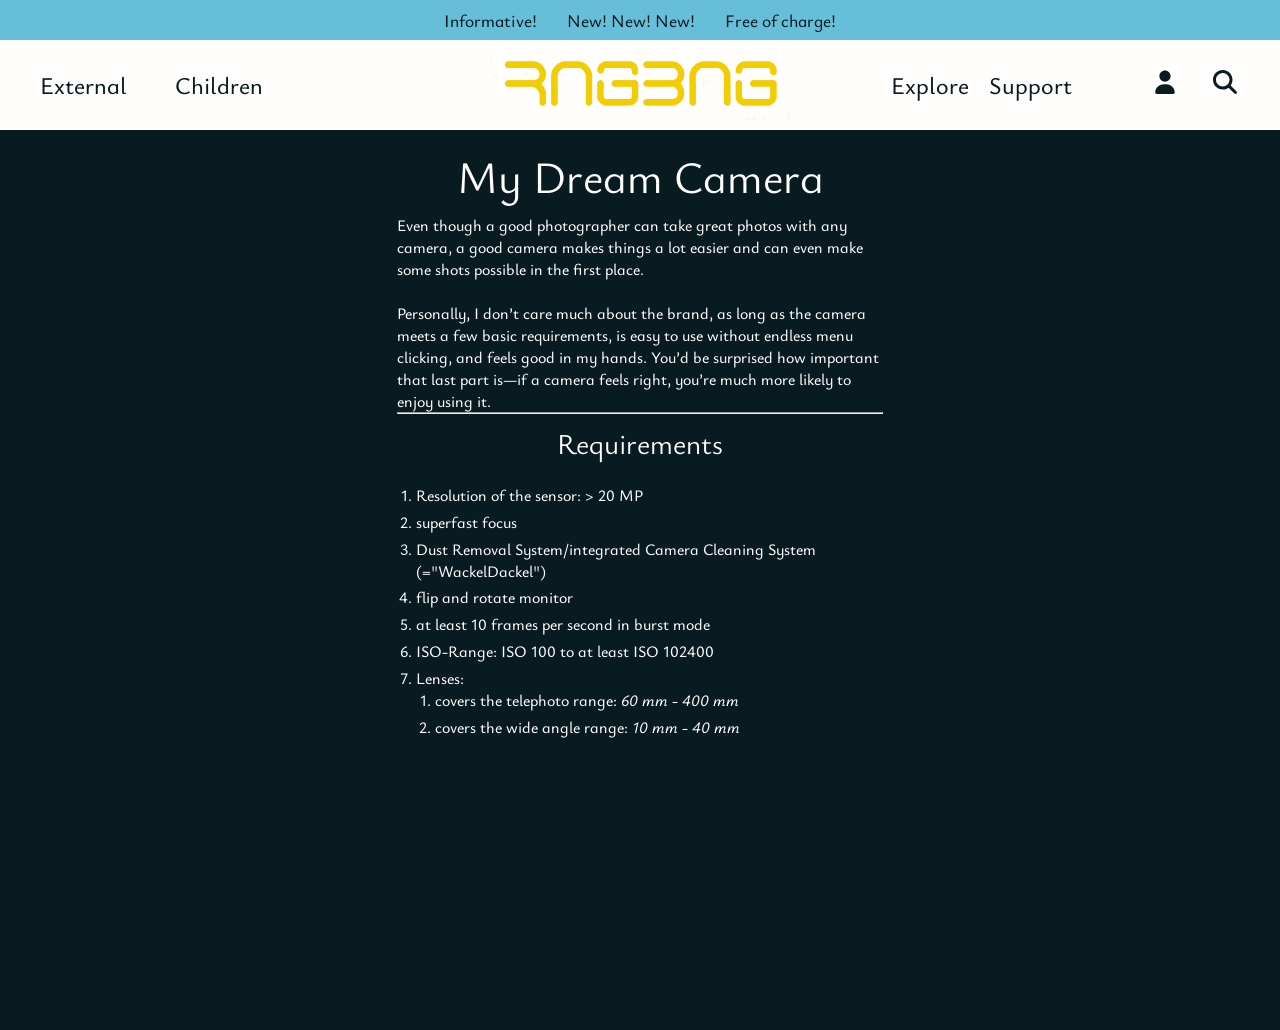
<file: MeinWunschfotoapparat.html>
<!DOCTYPE html>
<html lang="de">
<head>
    <meta charset="UTF-8">
    <meta name="viewport" content="width=device-width, initial-scale=1.0">
    <link rel="stylesheet" href="styles.css">
    <title>index</title>

</head>
<body>
    <header>
        <div class="headertopcontainer">
            <div class="topbox">
                <span>Informative!</span>
            </div>
            <div class="topbox">
                <span>New! New! New!</span>
            </div>
            <div class="topbox">
                <span>Free of charge!</span>
            </div>
        </div>

        <nav class="myNavbar">
            <!-- LEFT ZONE -->
             <div class="nav-zone nav-left">
                <div class="dropdown">
                    <span>External</span>
                    <ul class="dropdown-menu">
                        <li><a href="https://www.canon.de">Canon</a></li>
                        <li><a href="https://gopro.com/de/de/GoPro">GoPro</a></li>
                        <li><a href="https://www.hasselblad.com/">Hasselblad</a></li>
                        <li><a href="https://leica-camera.com/de-DE">Leica</a></li>
                        <li><a href="https://shop.lomography.com/de/">lomography</a></li>
                        <li><a href="https://mamiya.uk/">Mamiya</a></li>
                        <li><a href="https://www.minoltadigital.com/cameras">Minolta</a></li>
                        <li><a href="https://www.nikon.de">Nikon</a></li>
                        <li><a href="https://pentax.eu/de">Pentax</a></li>
                        <li><a href="https://www.olympus.de/">Olympus</a></li>
                        <li><a href="https://www.sony.de">Sony</a></li>
                    </ul> 
                </div>
                <div class="dropdown">
                    <span>Children</span>
                    <ul class="dropdown-menu">
                        <li><a href="TicTacToe.html">TicTacToe</a></li>
                        <li><a href="Drawing.html">Drawing</a></li>
                    </ul>
                </div>
            </div>

            <!-- LOGO CENTER -->
            <div class="nav-logo">
                <a href="index.html">
                    <img src="src/img/logoRagbagWOBackground.svg" 
                    alt="Logo - Ragbag Start page"
                    class="logoRagbag">
                </a>
            </div>

            <!-- RIGHT ZONE -->
            <div class="nav-zone nav-right">
                <!-- Right zone left part-->
                <div class="nav-internallinks">
                    <div class="dropdown">
                        <span>Explore</span>
                        <ul class="dropdown-menu">
                            <li><a href="Zahlensystemkonverter.html">Number converter</a></li>
                            <li><a href="Gallerie.html">Gallery</a></li>
                            <li><a href="MeinWunschfotoapparat.html">my dream camera</a></li>
                        </ul>
                    </div>
                    <div class ="dropdown">
                        <span>Support</span>
                        <ul class="dropdown-menu">
                            <li><a href="Impressum.html">Imprint</a></li>
                        </ul>
                    </div>
                </div>

                <!-- RIGHT Icons -->
                <div class="nav-icons">
                    <a href="Login.html" class="icon">
                        <svg xmlns="http://www.w3.org/2000/svg" viewBox="0 0 640 640"><!--!Font Awesome Free v7.1.0 by @fontawesome - https://fontawesome.com License - https://fontawesome.com/license/free Copyright 2026 Fonticons, Inc.-->
                            <path d="M320 312C386.3 312 440 258.3 440 192C440 125.7 386.3 72 320 72C253.7 72 200 125.7 200 192C200 258.3 253.7 312 320 312zM290.3 368C191.8 368 112 447.8 112 546.3C112 562.7 125.3 576 141.7 576L498.3 576C514.7 576 528 562.7 528 546.3C528 447.8 448.2 368 349.7 368L290.3 368z"/>
                        </svg>
                    </a>
                    <a href="Search.html" class="icon">
                        <svg xmlns="http://www.w3.org/2000/svg" viewBox="0 0 640 640"><!--!Font Awesome Free v7.1.0 by @fontawesome - https://fontawesome.com License - https://fontawesome.com/license/free Copyright 2026 Fonticons, Inc.-->
                            <path d="M480 272C480 317.9 465.1 360.3 440 394.7L566.6 521.4C579.1 533.9 579.1 554.2 566.6 566.7C554.1 579.2 533.8 579.2 521.3 566.7L394.7 440C360.3 465.1 317.9 480 272 480C157.1 480 64 386.9 64 272C64 157.1 157.1 64 272 64C386.9 64 480 157.1 480 272zM272 416C351.5 416 416 351.5 416 272C416 192.5 351.5 128 272 128C192.5 128 128 192.5 128 272C128 351.5 192.5 416 272 416z"/>
                        </svg>
                    </a>
                </div>
            </div>

            <!-- BURGER -->
            <div class="burger" onclick="toggleMenu()">☰</div>
        </nav>
        
        <!-- Mobile Dropdown Container-->
        <div class="mobile-menu" id="mobileMenu">
            <div class="mobile-item dropdown">External
                <ul class="dropdown-menu">
                    <li><a href="https://www.canon.de">Canon</a></li>
                    <li><a href="https://gopro.com/de/de/GoPro">GoPro</a></li>
                    <li><a href="https://www.hasselblad.com/">Hasselblad</a></li>
                    <li><a href="https://leica-camera.com/de-DE">Leica</a></li>
                    <li><a href="https://shop.lomography.com/de/">lomography</a></li>
                    <li><a href="https://mamiya.uk/">Mamiya</a></li>
                    <li><a href="https://www.minoltadigital.com/cameras">Minolta</a></li>
                    <li><a href="https://www.nikon.de">Nikon</a></li>
                    <li><a href="https://pentax.eu/de">Pentax</a></li>
                    <li><a href="https://www.olympus.de/">Olympus</a></li>
                    <li><a href="https://www.sony.de">Sony</a></li>
                </ul>
            </div>
            <div class="mobile-item dropdown">Explore
                <ul class="dropdown-menu">
                    <li><a href="Zahlensystemkonverter.html">Number converter</a></li>
                    <li><a href="Gallerie.html">Gallery</a></li>
                    <li><a href="MeinWunschfotoapparat.html">dream camera</a></li>
                </ul>
            </div>
            <div class="mobile-item dropdown">Support
                <ul class="dropdown-menu">
                    <li><a href="Impressum.html">Imprint</a></li>
                </ul>
            </div>
            <div class="mobile-item dropdown">
                <a href="Login.html" class="icon">Login
                    <svg xmlns="http://www.w3.org/2000/svg" viewBox="0 0 640 640"><!--!Font Awesome Free v7.1.0 by @fontawesome - https://fontawesome.com License - https://fontawesome.com/license/free Copyright 2026 Fonticons, Inc.-->
                        <path d="M320 312C386.3 312 440 258.3 440 192C440 125.7 386.3 72 320 72C253.7 72 200 125.7 200 192C200 258.3 253.7 312 320 312zM290.3 368C191.8 368 112 447.8 112 546.3C112 562.7 125.3 576 141.7 576L498.3 576C514.7 576 528 562.7 528 546.3C528 447.8 448.2 368 349.7 368L290.3 368z"/>
                    </svg>
                </a>
            </div>
            <div class="mobile-item dropdown">
                <a href="Search.html" class="icon">Search
                    <svg xmlns="http://www.w3.org/2000/svg" viewBox="0 0 640 640"><!--!Font Awesome Free v7.1.0 by @fontawesome - https://fontawesome.com License - https://fontawesome.com/license/free Copyright 2026 Fonticons, Inc.-->
                        <path d="M480 272C480 317.9 465.1 360.3 440 394.7L566.6 521.4C579.1 533.9 579.1 554.2 566.6 566.7C554.1 579.2 533.8 579.2 521.3 566.7L394.7 440C360.3 465.1 317.9 480 272 480C157.1 480 64 386.9 64 272C64 157.1 157.1 64 272 64C386.9 64 480 157.1 480 272zM272 416C351.5 416 416 351.5 416 272C416 192.5 351.5 128 272 128C192.5 128 128 192.5 128 272C128 351.5 192.5 416 272 416z"/>
                    </svg>
                </a>
            </div>
        </div>
    
        <script src="navbar.js"></script>
    </header>

    <main>

        <div class="maincontainerWish">
            <div class="centralboxWishcamera">
                <div class="introPage">
                    <h2>My Dream Camera</h2>
                </div>
                
                <div class="cameraText">
                    <p>Even though a good photographer can take great photos with any camera,
                         a good camera makes things a lot easier and can even make some shots possible in the first place.
                    </p><br>
                    <p>
                        Personally, I don’t care much about the brand, as long as the 
                        camera meets a few basic requirements, is easy to use without 
                        endless menu clicking, and feels good in my hands. You’d be surprised 
                        how important that last part is—if a camera feels right, you’re much 
                        more likely to enjoy using it.
                    </p>
                    <hr>
                    <div class="introPage">
                        <h3>Requirements</h3>
                    </div>
                <div>
                    <ol>
                        <li>Resolution of the sensor: > 20 MP</li>
                        <li>superfast focus</li>
                        <li>Dust Removal System/integrated Camera Cleaning System (="WackelDackel")</li>
                        <li>flip and rotate monitor</li>
                        <li>at least 10 frames per second in  burst mode </li>
                        <li>ISO-Range: ISO 100 to at least ISO 102400 </li>
                        <li>Lenses:
                            <ol>
                                <li>covers the telephoto range: <em>60 mm - 400 mm</em></li>
                                <li>covers the wide angle range: <em>10 mm - 40 mm</em></li>
                            </ol>
                        </li>
                    </ol>
                </div>
            </div>
        </div>
    </main>
    <hr>
    <script src="navbar.js"></script>
</body>
</html>
</file>
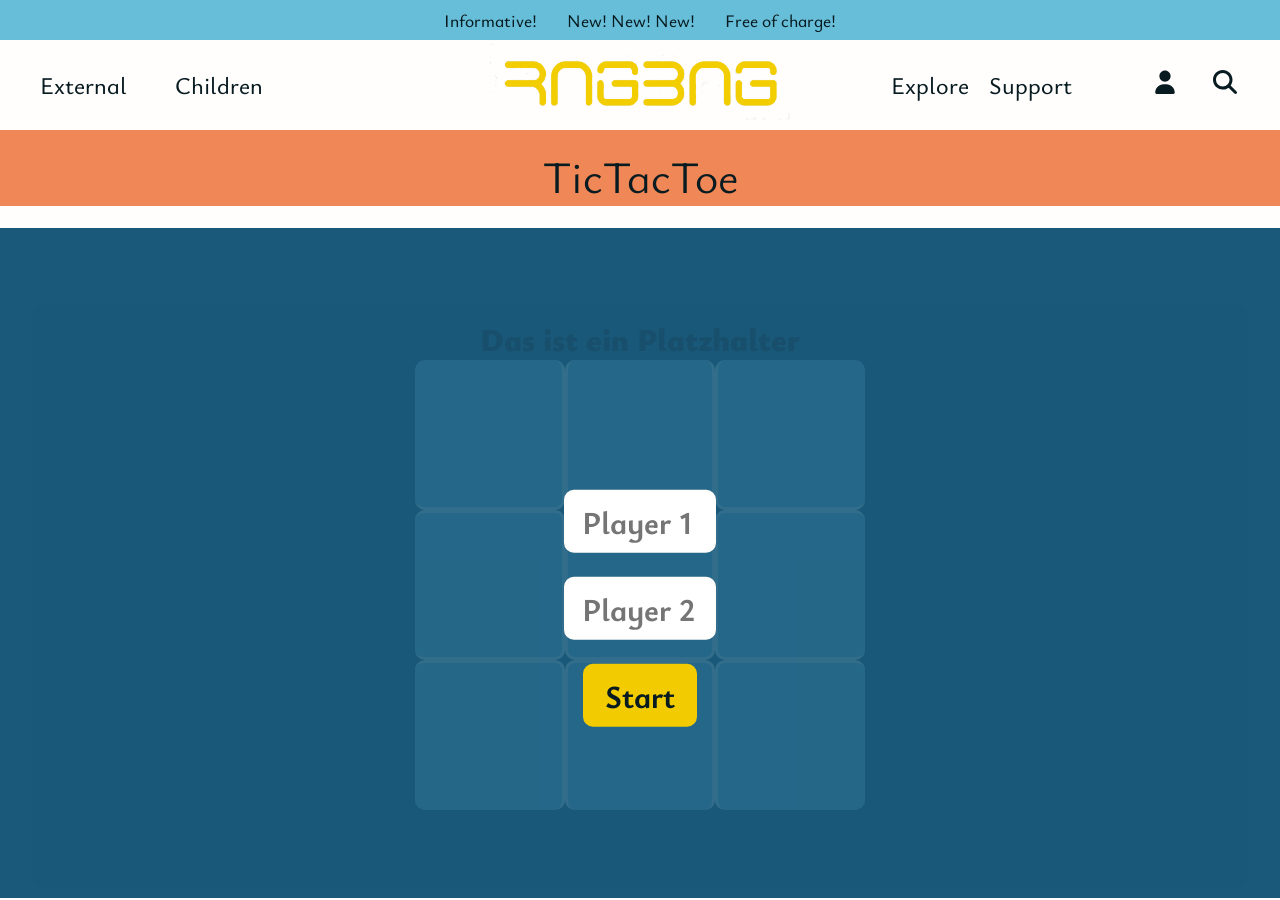
<file: TicTacToe.html>
<!DOCTYPE html>
<html lang="de">
<head>
    <meta charset="UTF-8">
    <meta name="viewport" content="width=device-width, initial-scale=1.0">
    <link rel="stylesheet" href="styles.css">
    <title>TicTacToe</title>

</head>
<body>
     <header>
        <div class="headertopcontainer">
            <div class="topbox">
                <span>Informative!</span>
            </div>
            <div class="topbox">
                <span>New! New! New!</span>
            </div>
            <div class="topbox">
                <span>Free of charge!</span>
            </div>
        </div>

        <nav class="myNavbar">
            <!-- LEFT ZONE -->
            <div class="nav-zone nav-left">
                <div class="dropdown">
                    <span>External</span>
                    <ul class="dropdown-menu">
                        <li><a href="https://www.canon.de">Canon</a></li>
                        <li><a href="https://gopro.com/de/de/GoPro">GoPro</a></li>
                        <li><a href="https://www.hasselblad.com/">Hasselblad</a></li>
                        <li><a href="https://leica-camera.com/de-DE">Leica</a></li>
                        <li><a href="https://shop.lomography.com/de/">lomography</a></li>
                        <li><a href="https://mamiya.uk/">Mamiya</a></li>
                        <li><a href="https://www.minoltadigital.com/cameras">Minolta</a></li>
                        <li><a href="https://www.nikon.de">Nikon</a></li>
                        <li><a href="https://pentax.eu/de">Pentax</a></li>
                        <li><a href="https://www.olympus.de/">Olympus</a></li>
                        <li><a href="https://www.sony.de">Sony</a></li>
                    </ul> 
                </div>

                <div class="dropdown">
                    <span>Children</span>
                    <ul class="dropdown-menu">
                        <li><a href="TicTacToe.html">TicTacToe</a></li>
                        <li><a href="Drawing.html">Drawing</a></li>
                    </ul>
                </div>
            </div>

            <!-- LOGO CENTER -->
            <div class="nav-logo">
                <a href="index.html">
                    <img src="src/img/logoRagbagWOBackground.svg" 
                    alt="Logo - Ragbag Start page"
                    class="logoRagbag">
                </a>
            </div>

            <!-- RIGHT ZONE -->
            <div class="nav-zone nav-right">
                <!-- Right zone left part-->
                <div class="nav-internallinks">
                    <div class="dropdown">
                        <span>Explore</span>
                        <ul class="dropdown-menu">
                            <li><a href="Zahlensystemkonverter.html">Number converter</a></li>
                            <li><a href="Gallerie.html">Gallery</a></li>
                            <li><a href="MeinWunschfotoapparat.html">my dream camera</a></li>
                        </ul>
                    </div>
                    <div class ="dropdown">
                        <span>Support</span>
                        <ul class="dropdown-menu">
                            <li><a href="Impressum.html">Imprint</a></li>
                        </ul>
                    </div>
                </div>

                <!-- RIGHT Icons -->
                <div class="nav-icons">
                    <a href="Login.html" class="icon">
                        <svg xmlns="http://www.w3.org/2000/svg" viewBox="0 0 640 640"><!--!Font Awesome Free v7.1.0 by @fontawesome - https://fontawesome.com License - https://fontawesome.com/license/free Copyright 2026 Fonticons, Inc.-->
                            <path d="M320 312C386.3 312 440 258.3 440 192C440 125.7 386.3 72 320 72C253.7 72 200 125.7 200 192C200 258.3 253.7 312 320 312zM290.3 368C191.8 368 112 447.8 112 546.3C112 562.7 125.3 576 141.7 576L498.3 576C514.7 576 528 562.7 528 546.3C528 447.8 448.2 368 349.7 368L290.3 368z"/>
                        </svg>
                    </a>
                    <a href="Search.html" class="icon">
                        <svg xmlns="http://www.w3.org/2000/svg" viewBox="0 0 640 640"><!--!Font Awesome Free v7.1.0 by @fontawesome - https://fontawesome.com License - https://fontawesome.com/license/free Copyright 2026 Fonticons, Inc.-->
                            <path d="M480 272C480 317.9 465.1 360.3 440 394.7L566.6 521.4C579.1 533.9 579.1 554.2 566.6 566.7C554.1 579.2 533.8 579.2 521.3 566.7L394.7 440C360.3 465.1 317.9 480 272 480C157.1 480 64 386.9 64 272C64 157.1 157.1 64 272 64C386.9 64 480 157.1 480 272zM272 416C351.5 416 416 351.5 416 272C416 192.5 351.5 128 272 128C192.5 128 128 192.5 128 272C128 351.5 192.5 416 272 416z"/>
                        </svg>
                    </a>
                </div>
            </div>

            <!-- BURGER -->
            <div class="burger" onclick="toggleMenu()">☰</div>
        </nav>
        
        <!-- Mobile Dropdown Container-->
        <div class="mobile-menu" id="mobileMenu">
            <div class="mobile-item dropdown">External
                <ul class="dropdown-menu">
                    <li><a href="https://www.canon.de">Canon</a></li>
                    <li><a href="https://gopro.com/de/de/GoPro">GoPro</a></li>
                    <li><a href="https://www.hasselblad.com/">Hasselblad</a></li>
                    <li><a href="https://leica-camera.com/de-DE">Leica</a></li>
                    <li><a href="https://shop.lomography.com/de/">lomography</a></li>
                    <li><a href="https://mamiya.uk/">Mamiya</a></li>
                    <li><a href="https://www.minoltadigital.com/cameras">Minolta</a></li>
                    <li><a href="https://www.nikon.de">Nikon</a></li>
                    <li><a href="https://pentax.eu/de">Pentax</a></li>
                    <li><a href="https://www.olympus.de/">Olympus</a></li>
                    <li><a href="https://www.sony.de">Sony</a></li>
                </ul>
            </div>
            <div class="mobile-item dropdown">Explore
                <ul class="dropdown-menu">
                    <li><a href="Zahlensystemkonverter.html">Number converter</a></li>
                    <li><a href="Gallerie.html">Gallery</a></li>
                    <li><a href="MeinWunschfotoapparat.html">dream camera</a></li>
                </ul>
            </div>
            <div class="mobile-item dropdown">Support
                <ul class="dropdown-menu">
                    <li><a href="Impressum.html">Imprint</a></li>
                </ul>
            </div>
            <div class="mobile-item">
                <a href="Login.html" class="icon">Login
                    <svg xmlns="http://www.w3.org/2000/svg" viewBox="0 0 640 640"><!--!Font Awesome Free v7.1.0 by @fontawesome - https://fontawesome.com License - https://fontawesome.com/license/free Copyright 2026 Fonticons, Inc.-->
                        <path d="M320 312C386.3 312 440 258.3 440 192C440 125.7 386.3 72 320 72C253.7 72 200 125.7 200 192C200 258.3 253.7 312 320 312zM290.3 368C191.8 368 112 447.8 112 546.3C112 562.7 125.3 576 141.7 576L498.3 576C514.7 576 528 562.7 528 546.3C528 447.8 448.2 368 349.7 368L290.3 368z"/>
                    </svg>
                </a>
            </div>
            <div class="mobile-item dropdown">
                <a href="Search.html" class="icon">Search
                    <svg xmlns="http://www.w3.org/2000/svg" viewBox="0 0 640 640"><!--!Font Awesome Free v7.1.0 by @fontawesome - https://fontawesome.com License - https://fontawesome.com/license/free Copyright 2026 Fonticons, Inc.-->
                        <path d="M480 272C480 317.9 465.1 360.3 440 394.7L566.6 521.4C579.1 533.9 579.1 554.2 566.6 566.7C554.1 579.2 533.8 579.2 521.3 566.7L394.7 440C360.3 465.1 317.9 480 272 480C157.1 480 64 386.9 64 272C64 157.1 157.1 64 272 64C386.9 64 480 157.1 480 272zM272 416C351.5 416 416 351.5 416 272C416 192.5 351.5 128 272 128C192.5 128 128 192.5 128 272C128 351.5 192.5 416 272 416z"/>
                    </svg>
                </a>
            </div>
        </div>
    </header>
    
    <main>
        <div class="centralboxConvert">
            <section class="introPage">
                <h2>TicTacToe</h2>
                <div class="convertText">

                </div>
                <br>
            </section>
        </div>
        <!--fragt nach Namen-->
        <div id="startscreen">
            <form id="StartTicForm">
                <input id="player1" placeholder="Player 1" required>
                <input id="player2" placeholder="Player 2" required>
                <button type="submit" id="startBtn">Start</button>
            </form>
        </div>


        <div class = "centralbox">
            <p class = "spielanzeige"> Das ist ein Platzhalter </p>
            <div class = "spielfeld">
                <button class = "feld"></button>
                <button class = "feld"></button>
                <button class = "feld"></button>
                <button class = "feld"></button>
                <button class = "feld"></button>
                <button class = "feld"></button>
                <button class = "feld"></button>
                <button class = "feld"></button>
                <button class = "feld"></button>
            </div>
            <div class="overlay">
                <p class="overlay-text"> Das ist ein Platzhalter</p>
                <button class = "overlay-button1">Play again?</button>
                <button class = "overlay-button2">Different Players?</button>
                <div class = "table-buttons">
                    <button class = "overlay-button3 tableBtn">Show Score</button>
                    <button class = "overlay-button4 tableBtn">Delete Score</button>
                </div>
            </div>
            <div id="scoreOverlay" class="scoreHide">
                <div class="scoreBox">
                    <h2 class="scoreBoxTitle">Stats</h2>
                    <table id="scoreTable">
                        <thead>
                            <tr>
                                <th>#</th>
                                <th>Player 1</th>
                                <th>Player 2</th>
                                <th>Result</th>
                            </tr>
                        </thead>
                        <tbody></tbody>
                    </table>
                </div>
            </div>
        </div>


    </main>
    <script src="tic-tac-toe.js" defer></script> 
</body>
</html>
</file>
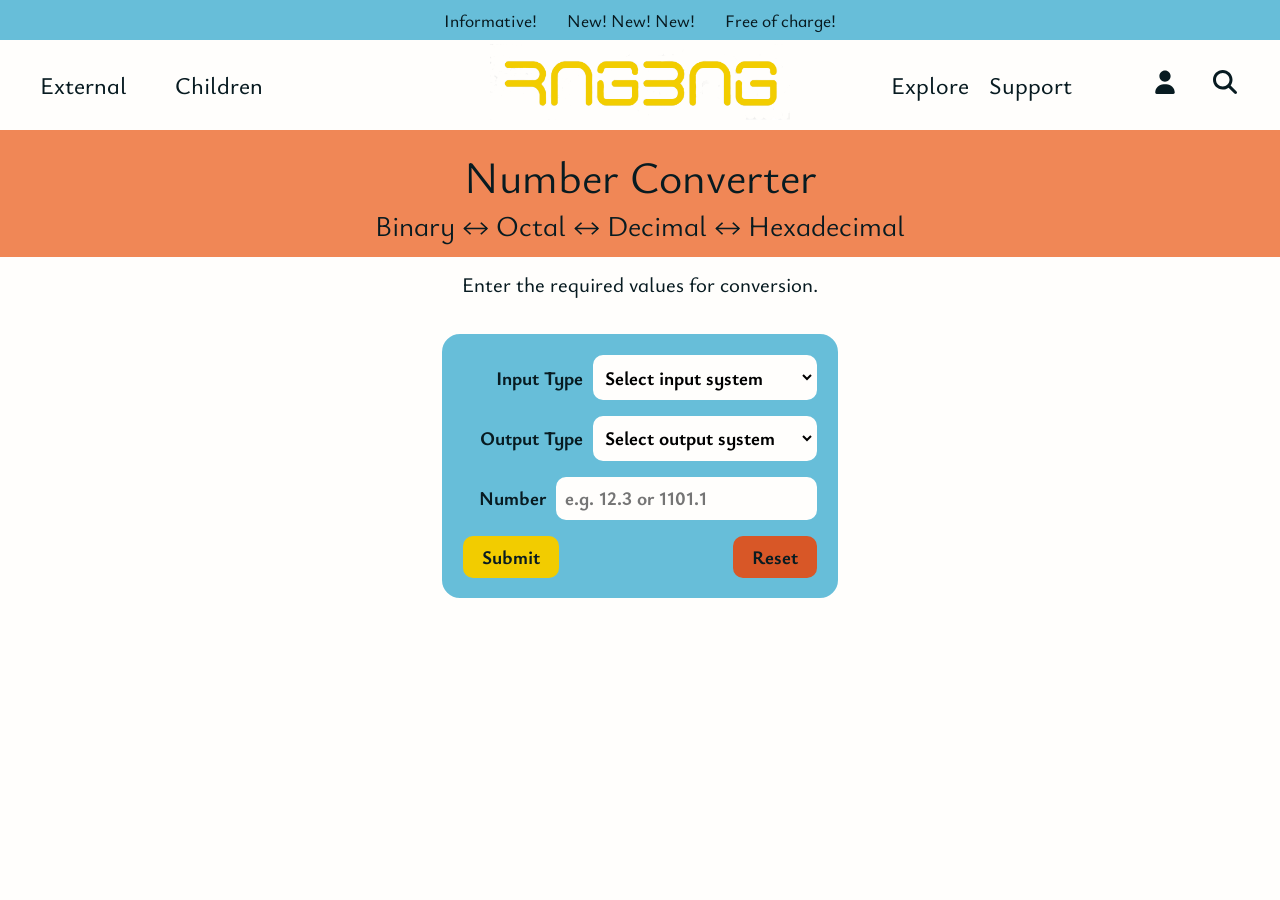
<file: Zahlensystemkonverter.html>
<!DOCTYPE html>
<html lang="de">
<head>
    <meta charset="UTF-8">
    <meta name="viewport" content="width=device-width, initial-scale=1.0">
    <link rel="stylesheet" href="styles.css">
    <title>Zahlensystemkonverter</title>

</head>
<body>
     <header>
        <div class="headertopcontainer">
            <div class="topbox">
                <span>Informative!</span>
            </div>
            <div class="topbox">
                <span>New! New! New!</span>
            </div>
            <div class="topbox">
                <span>Free of charge!</span>
            </div>
        </div>

        <nav class="myNavbar">
            <!-- LEFT ZONE -->
            <div class="nav-zone nav-left">
                <div class="dropdown">
                    <span>External</span>
                    <ul class="dropdown-menu">
                        <li><a href="https://www.canon.de">Canon</a></li>
                        <li><a href="https://gopro.com/de/de/GoPro">GoPro</a></li>
                        <li><a href="https://www.hasselblad.com/">Hasselblad</a></li>
                        <li><a href="https://leica-camera.com/de-DE">Leica</a></li>
                        <li><a href="https://shop.lomography.com/de/">lomography</a></li>
                        <li><a href="https://mamiya.uk/">Mamiya</a></li>
                        <li><a href="https://www.minoltadigital.com/cameras">Minolta</a></li>
                        <li><a href="https://www.nikon.de">Nikon</a></li>
                        <li><a href="https://pentax.eu/de">Pentax</a></li>
                        <li><a href="https://www.olympus.de/">Olympus</a></li>
                        <li><a href="https://www.sony.de">Sony</a></li>
                    </ul> 
                </div>

                <div class="dropdown">
                    <span>Children</span>
                    <ul class="dropdown-menu">
                        <li><a href="TicTacToe.html">TicTacToe</a></li>
                        <li><a href="Drawing.html">Drawing</a></li>
                    </ul>
                </div>
            </div>

            <!-- LOGO CENTER -->
            <div class="nav-logo">
                <a href="index.html">
                    <img src="src/img/logoRagbagWOBackground.svg" 
                    alt="Logo - Ragbag Start page"
                    class="logoRagbag">
                </a>
            </div>

            <!-- RIGHT ZONE -->
            <div class="nav-zone nav-right">
                <!-- Right zone left part-->
                <div class="nav-internallinks">
                    <div class="dropdown">
                        <span>Explore</span>
                        <ul class="dropdown-menu">
                            <li><a href="Zahlensystemkonverter.html">Number converter</a></li>
                            <li><a href="Gallerie.html">Gallery</a></li>
                            <li><a href="MeinWunschfotoapparat.html">my dream camera</a></li>
                        </ul>
                    </div>
                    <div class ="dropdown">
                        <span>Support</span>
                        <ul class="dropdown-menu">
                            <li><a href="Impressum.html">Imprint</a></li>
                        </ul>
                    </div>
                </div>

                <!-- RIGHT Icons -->
                <div class="nav-icons">
                    <a href="Login.html" class="icon">
                        <svg xmlns="http://www.w3.org/2000/svg" viewBox="0 0 640 640"><!--!Font Awesome Free v7.1.0 by @fontawesome - https://fontawesome.com License - https://fontawesome.com/license/free Copyright 2026 Fonticons, Inc.-->
                            <path d="M320 312C386.3 312 440 258.3 440 192C440 125.7 386.3 72 320 72C253.7 72 200 125.7 200 192C200 258.3 253.7 312 320 312zM290.3 368C191.8 368 112 447.8 112 546.3C112 562.7 125.3 576 141.7 576L498.3 576C514.7 576 528 562.7 528 546.3C528 447.8 448.2 368 349.7 368L290.3 368z"/>
                        </svg>
                    </a>
                    <a href="Search.html" class="icon">
                        <svg xmlns="http://www.w3.org/2000/svg" viewBox="0 0 640 640"><!--!Font Awesome Free v7.1.0 by @fontawesome - https://fontawesome.com License - https://fontawesome.com/license/free Copyright 2026 Fonticons, Inc.-->
                            <path d="M480 272C480 317.9 465.1 360.3 440 394.7L566.6 521.4C579.1 533.9 579.1 554.2 566.6 566.7C554.1 579.2 533.8 579.2 521.3 566.7L394.7 440C360.3 465.1 317.9 480 272 480C157.1 480 64 386.9 64 272C64 157.1 157.1 64 272 64C386.9 64 480 157.1 480 272zM272 416C351.5 416 416 351.5 416 272C416 192.5 351.5 128 272 128C192.5 128 128 192.5 128 272C128 351.5 192.5 416 272 416z"/>
                        </svg>
                    </a>
                </div>
            </div>

            <!-- BURGER -->
            <div class="burger" onclick="toggleMenu()">☰</div>
        </nav>
        
        <!-- Mobile Dropdown Container-->
        <div class="mobile-menu" id="mobileMenu">
            <div class="mobile-item dropdown">External
                <ul class="dropdown-menu">
                    <li><a href="https://www.canon.de">Canon</a></li>
                    <li><a href="https://gopro.com/de/de/GoPro">GoPro</a></li>
                    <li><a href="https://www.hasselblad.com/">Hasselblad</a></li>
                    <li><a href="https://leica-camera.com/de-DE">Leica</a></li>
                    <li><a href="https://shop.lomography.com/de/">lomography</a></li>
                    <li><a href="https://mamiya.uk/">Mamiya</a></li>
                    <li><a href="https://www.minoltadigital.com/cameras">Minolta</a></li>
                    <li><a href="https://www.nikon.de">Nikon</a></li>
                    <li><a href="https://pentax.eu/de">Pentax</a></li>
                    <li><a href="https://www.olympus.de/">Olympus</a></li>
                    <li><a href="https://www.sony.de">Sony</a></li>
                </ul>
            </div>
            <div class="mobile-item dropdown">Explore
                <ul class="dropdown-menu">
                    <li><a href="Zahlensystemkonverter.html">Number converter</a></li>
                    <li><a href="Gallerie.html">Gallery</a></li>
                    <li><a href="MeinWunschfotoapparat.html">dream camera</a></li>
                </ul>
            </div>
            <div class="mobile-item dropdown">Support
                <ul class="dropdown-menu">
                    <li><a href="Impressum.html">Imprint</a></li>
                </ul>
            </div>
            <div class="mobile-item">
                <a href="Login.html" class="icon">Login
                    <svg xmlns="http://www.w3.org/2000/svg" viewBox="0 0 640 640"><!--!Font Awesome Free v7.1.0 by @fontawesome - https://fontawesome.com License - https://fontawesome.com/license/free Copyright 2026 Fonticons, Inc.-->
                        <path d="M320 312C386.3 312 440 258.3 440 192C440 125.7 386.3 72 320 72C253.7 72 200 125.7 200 192C200 258.3 253.7 312 320 312zM290.3 368C191.8 368 112 447.8 112 546.3C112 562.7 125.3 576 141.7 576L498.3 576C514.7 576 528 562.7 528 546.3C528 447.8 448.2 368 349.7 368L290.3 368z"/>
                    </svg>
                </a>
            </div>
            <div class="mobile-item dropdown">
                <a href="Search.html" class="icon">Search
                    <svg xmlns="http://www.w3.org/2000/svg" viewBox="0 0 640 640"><!--!Font Awesome Free v7.1.0 by @fontawesome - https://fontawesome.com License - https://fontawesome.com/license/free Copyright 2026 Fonticons, Inc.-->
                        <path d="M480 272C480 317.9 465.1 360.3 440 394.7L566.6 521.4C579.1 533.9 579.1 554.2 566.6 566.7C554.1 579.2 533.8 579.2 521.3 566.7L394.7 440C360.3 465.1 317.9 480 272 480C157.1 480 64 386.9 64 272C64 157.1 157.1 64 272 64C386.9 64 480 157.1 480 272zM272 416C351.5 416 416 351.5 416 272C416 192.5 351.5 128 272 128C192.5 128 128 192.5 128 272C128 351.5 192.5 416 272 416z"/>
                    </svg>
                </a>
            </div>
        </div>
    </header>
    
    <main>
        <div class="centralboxConvert">
            <section class="introPage">
                <h2>Number Converter</h2>
                <h3>Binary ↔ Octal ↔ Decimal ↔ Hexadecimal</h3>
                <div class="convertText">
                    <p>Enter the required values for conversion.
                    </p>
                </div>
                <br>
            </section>
        </div>

        <div>
            <form class="converter-form" id="converterForm">

                <!-- Auswahl binary / decimal -->
                <div class="form-group">
                    <label for="systemSelectInput">Input Type</label>
                    <select id="systemSelectInput" required>
                        <option value="" disabled selected>Select input system</option>
                        <option value="binary">Binary</option>
                        <option value="octal">Octal</option>
                        <option value="decimal">Decimal</option>
                        <option value="hexadecimal">Hexadecimal</option>
                    </select>
                </div>
                <div class="form-group">
                    <label for="systemSelectOutput">Output Type</label>
                    <select id="systemSelectOutput" required>
                        <option value="" disabled selected>Select output system</option>
                        <option value="binary">Binary</option>
                        <option value="octal">Octal</option>
                        <option value="decimal">Decimal</option>
                        <option value="hexadecimal">Hexadecimal</option>
                    </select>
                </div>

                <!-- Eingabe der Zahl -->
                <div class="form-group">
                    <label for="numberInput">Number</label>
                    <input type="text" id="numberInput" placeholder="e.g. 12.3 or 1101.1" required>
                </div>

                <!-- Buttons -->
                <div class="form-actions">
                    <button type="submit" id="submitBtn">Submit</button>
                    <button type="reset" id="resetBtn">Reset</button>
                </div>
            </form>

            <div id="output"></div>

        </div>
    </main>
    <script src="navbar.js"></script>
    <script src="converter.js"></script>
</body>
</html>
</file>
<file: styles.css>
:root {
    --background-dark: #081B21;
    --background-dark-blue: #072c58;
    --background-light: #fffefc;
    --primary-color: #67BED9;
    --secondary-color: #D85727;
    --tertiary-color: #F08756;
    --color-logo: #F2CC00;
    --primary-light-color:#BDE3EF;
    --secondary-dark-color: #AC4520;

    --kreis-farbe: #fa4414;
    --kreuz-farbe: #14fa95;
    --mittelblau-farbe: #04b1c8; /* #15E0FA bisher für Überschrift, Striche, "Nochmal Spielen" und glow des Buttons
    ab jetzt nicht mehr für Nochmal Spielen und nicht mehr für glow */
    --hellblau-farbe: #9bf2fd;  /*#01161b*/
    --dunkelblau-farbe: #036f7d;
    --field-color: #2684A6;
    --background-tictactoe: #1A5979;
}

@font-face {
  font-family: 'YsabeauInfant';
  src: url('fonts/YsabeauInfant-VariableFont_wght.ttf') format('truetype');
  font-weight: 100 900; /* Definiert das Gewicht von Light (100) bis Bold (900) */
  font-style: normal; /* Normale Schrift */
}

@font-face {
  font-family: 'YsabeauInfant';
  src: url('fonts/YsabeauInfant-Italic-VariableFont_wght.ttf') format('truetype');
  font-weight: 100 900; /* Definiert das Gewicht von Light (100) bis Bold (900) */
  font-style: italic; /* Kursivschrift */
}

* {
    margin: 0;
    box-sizing: border-box;
}

body {
    background-color: var(--background-light);
    color: var(--background-dark);
    font-family: 'YsabeauInfant', sans-serif;
    font-weight: 500; /* Normales Gewicht */
}

input, select, select option, textarea, button {
    font-family: inherit; /* erbt die Schrift von body oder * */
}

.headertopcontainer {
    height: 2.5rem;
    background-color: var(--primary-color);
    display: flex;
    justify-content: center;
    gap: 30px;
    font-size: 1.1rem;
    align-items: center;
}

.myNavbar {
    display: grid;
    grid-template-columns: 1fr auto 1fr;
    align-items: center;
    font-size: 1.3rem;
    height: 90px;
    padding: 0 40px;

    background-color: var(--background-light);
    position: relative;
}

.nav-zone {
    display: flex;
    align-items: center;
}

.nav-right {
    justify-content: flex-end;
    gap: 48px;
}


/* Logo */
.nav-logo {
    justify-self: center;
}

.nav-logo img {
    width: 300px;
    max-height: 90%;
    max-width: 50vw;
}

/* Links & Icons */
.nav-left {
    justify-self: start;
    gap: 48px;
}
.nav-internallinks {
    display: flex;
    gap: 20px;
    margin-left:
    30px;
}
.nav-icons {
    display: flex;
    gap: 30px;
    justify-self: end;
    margin-left: 30px;
}

.icon svg{
    width: 30px;
    height: 30px;
    gap: 10px;
    fill: var(--background-dark);
}


/* Dropdown */
.dropdown {
    position: relative;
    cursor: pointer;
}
.dropdown span {
    font-size: 1.5rem;
    font-weight: 500;
}
.dropdown-menu {
    position: absolute;
    top: 100%;
    left: 0;
    display: none;
    min-width: 160px;
    background-color: var(--background-light);
    list-style: none;
    padding: 10px 0;
    margin-top: 0;
    z-index: 9999;
}

.dropdown-menu li {
    padding: 8px 16px;
}
.dropdown-menu li a {
    text-decoration: none;
    color: var(--background-dark);
    background-color: var(--background-light);
}
.dropdown:hover .dropdown-menu {
    display: block;
}

.dropdown-menu li a:hover{
    font-weight: bold;
}

/* Icons */
.icon {
    font-size: 20px;
    cursor: pointer;
}

/* Burger Icon */
.burger {
    display: none;
    font-size: 28px;
    cursor: pointer;
    margin-left: 40px;
}

/* muss man nicht nur in Mobile version auf none setzen sondern auch in der Desktop vers. */
.mobile-menu {
        display: none;
}


/* === MAIN ===*/
.intro h1 {
    font-size: 3.5rem;
    font-weight: bolder;
    text-align: center;
    margin-bottom: 0.5rem;
}

.intro h2 {
    font-size: 2.5rem;
    font-weight: bolder;
    text-align: center;
    margin-bottom: 0.5rem;
}

.intro h3 {
    font-size: 1.5rem;
    font-weight: bolder;
    text-align: center;
    margin-bottom: 0.5rem;
}

.intro p, .introPage p {
  font-size: 1.5rem;    /* Normale Textgröße */
  margin-bottom: 0.5rem;
  text-align: center;
  margin:0%;
}
.dividingText {
    padding: 0.4rem 0;
}

.maincontainer {
    background-color: #8CCFE3;
    display: flex;
    height: calc(100vh - 2.5rem - 90px);
    display: flex;
    justify-content: space-between;
}

.mainLeftBox {
    background-color: #8CCFE3;
    width: 45vw;
    display: flex;
    justify-content: center;
    align-items: center;
    flex-direction: column;
}

.image-wrapper {
    /* neu*/
    position: relative;
    display: inline-block;
    /*bis hierher neu */
    width: clamp(300px, calc(100vw - 6.5rem - 90px), 800px);
    height: clamp(240px, calc(100vh - 12.5rem - 90px), 600px);
    margin: 5rem 2rem;
    border-radius: 24px;
    overflow: hidden; /* extrem wichtig */
}

.image-wrapper img {
    /* neu*/
    display: block;
    /*bis hierher neu */
    width: 100%;
    height: 100%;
    object-fit: cover;
}

/* Chuck Norris joke in the foto */
#chuck-window {
    width: 80%;
    display: flex;
    flex-direction: column;
    justify-content: center;
    align-items: center;
    border-radius: 12px;
    white-space: pre-line;
    position:absolute;
    top: 50%;
    transform: translateY(-50%);
    left: 10%;
    background: var(--background-dark-blue);
    font-size: 1rem;
    padding: 0.5rem;
    color: var(--primary-light-color);
    text-align: center;
    cursor: pointer;
}


.button-group {
    margin-top: 1rem;
}

.btnlike {
  display: inline-block;       /* important for anchors to behave like buttons */
  padding: 0.75rem 1.5rem;
  margin: 0.5rem;
  font-size: 1.2rem;
  border: none;
  border-radius: 9999px;
  background-color: var(--color-logo);
  color: var(--background-dark);
  text-decoration: none;       /* remove underline from <a> */
  cursor: pointer;
  transition: background-color 0.3s, transform 0.2s;
}

.btnlike:hover {
  background-color: #559bbd;
  transform: translateY(-2px);
}

.btnlike:active {
  transform: translateY(0);
}

.introPage h2, .introPageAA h2{
    font-size: 2.8rem;
    font-weight: normal;
    text-align: center;
}

.introPage h3, .introPageAA h3 {
    font-size: 1.8rem;
    text-align: center;
    margin-bottom: 1rem;
    font-weight: normal;
}

.maincontImpressum .introPage h2, .mainLogin .introPage h2, .centralboxConvert .introPage h2{
    padding: 1rem 0 0 0;
    background-color: var(--tertiary-color);
}
.maincontImpressum .introPage h3, .mainLogin .introPage h3 {
    padding-bottom: 1.5rem;
    background-color: var(--tertiary-color);
    margin-bottom: 3rem;
}



/* === Gallery === */
.maincontainerGal {
    background-color: var(--background-dark);
}

.maincentralGal {
    display: flex;
    flex-direction: column;
    gap: 4rem;
}

.centralboxGallery, .centralboxWishcamera, .aadamsgallery {
    width: 100%;
    background: var(--background-dark);
    color: var(--background-light);
    text-align: center;
    padding: 1rem;
    /* text-align: center;   */
}

.centralboxWishcamera  {
    width: 100%;
    height: 100vh;
    background: var(--background-dark);
    color: var(--background-light);
    text-align: center;
    padding: 1rem;
    /* text-align: center;   */
}



.centralboxGallery h2, .centralboxWishcamera h2, .aadamsgallery h2 {
    font-size: 2.8rem;
    padding-bottom: 0.5rem;
    font-weight: normal;
}

.fotobox {
    width: 70%;
    height: 50%;
    margin: 0 auto;
    position: relative;
}

.gallerie {
    height: 35vh;
    width: auto;
    display: block;
    margin-left: auto;
    margin-right: auto;
    object-fit: contain;
}

/* Hide the images by default */
.mySlides {
    display: none;
}

/* Add a pointer when hovering over the thumbnail images */
.cursor {
    cursor: pointer;
}

.arrows 
{
    display: flex;
    justify-content: center;
    align-items: center;
    gap: 20px; /* Abstand zwischen den Pfeilen */
    margin-top: 20px; /* Abstand nach oben */
}
.prev, .next {
    font-size: 1rem;
    color: var(--background-dark);
    text-decoration: none;
    padding: 10px;
    background-color: var(--color-logo);
    border-radius: 50%;
    cursor: pointer;
    transition: background-color 0.3s ease;
    margin: 15px 15px;
}

/* Wenn hover, mit schwarzen Hintergrund und ein bisschen durchscheinen */
.prev:hover,
.next:hover {
    background-color:var(--tertiary-color);
}

/* Number text (1/3 etc) */
.numbertext {
    color: var(--background-light);
    font-size: 12px;
    padding: 8px 12px;
    /*position: absolute;*/
    top: 0;
}

.introPageAA {
    width: 65vw;
    margin: auto;
}

.introPageAA p {
    font-size: 1.2rem;
}

.aagrid {
    display: grid;
    grid-template-columns: 1fr 1fr;
    align-items: center;
}

@media(max-width: 834px) {
    .aagrid {
    grid-template-columns: 1fr;
    }
}

.aagrid div img {
    width: 35vw;
    max-height: 400px;
    object-fit: contain;
}

.aa-imgframe {
    margin: 2rem 0 2rem 0;
}

.aa-img {
    border: 2px solid white;
}


.caption {
    margin: 1rem auto 0 auto;
    width: 50%;
}

.back-to-top {
    bottom: 20px;
    right: 20px;
    background-color: var(--background-dark);
    color: var(--background-light);
    margin: 1rem;
    padding: 0.4rem;
    border-radius: 5px;
    text-decoration: none;
    font-size: 16px;
    opacity: 0.8;
    transition: opacity 0.3s;
}

/* Hover-Effekt */
.back-to-top:hover {
    background-color: var(--tertiary-color);
    font-weight: bold;
}


/* === Dream camera === */

.maincontainerWish {
    background-color: #8CCFE3;
    display: flex;
    height: calc(100vh - 2.5rem - 90px);
    display: flex;
    justify-content: space-between;
}

.centralboxWishcamera h3 {
    font-size: 1.8rem;
    padding: 0.6rem 0 0.4rem 0;
    font-weight: normal;
}

.cameraText {
    width: 38vw;
    margin: auto;
    text-align: left;
}
.cameraText ol {
    padding-left: 1.2rem;  /* Abstand für Nummerierung */
    margin: 0;              /* reduziert unnötige Abstände */
}
cameraText ol ol {
    padding-left: 1.2rem;  /* eingerückte Unterliste */
    margin: 0;              /* kompakt */
}

.cameraText li {
    margin-bottom: 0.3rem; /* minimaler Abstand zwischen den Punkten */
}

/* === Login === */
.login-form {
    width: 500px;
    margin: 2.6rem auto;
    padding: 5rem;
    order: 2px solid var(--background-light);
    border-radius: 30px;
    background-color: var(--primary-color);
    font-size: 1.5rem;
}

/* Jede Gruppe von Label + Input */
.form-group {
    display: flex;
    align-items: center;
    margin-bottom: 1rem;
}

/* Label links, fester Breitenanteil */
.form-group label {
    width: 100px;
    margin-right: 10px;
    text-align: right;
    font-weight: bold;
}

/* Eingabefelder abgerundet */
.form-group input {
    flex: 1;
    padding: 0.7rem;
    border-radius: 10px;
    border: 2px solid #aaa;
    font-size: 1rem;
    background-color: var(--background-light);
}

.form-group input:hover {
    border: 2px solid var(--secondary-color);
}

/* Buttons Container */
.form-actions {
    display: flex;
    justify-content: space-between;
    margin-top: 1rem;
}

/* Allgemeine Button-Styles */
.btn {
    padding: 0.6rem 1.2rem;
    margin-top: 1.6rem;
    border: none;
    border-radius: 15px;
    cursor: pointer;
    font-size: 1.3rem;
}

/* Unterschiedliche Farben für Buttons */
.submit-btn {
    background-color: var(--color-logo); 
    color: var(--background-dark);
}

.create-btn {
    background-color: var(--background-light);
    color: var(--background-dark);
}

/* Hover-Effekte */
.submit-btn:hover {
     background-color: var(--tertiary-color);
     font-weight: bold;
}

.create-btn:hover {
    background-color: var(--primary-light-color);
    font-weight: bold;
}

/* === Number converter === */

.centralboxConvert .introPage h3{
    padding-bottom: 0.8rem;
    background-color: var(--tertiary-color);
    margin-bottom: 0.8rem;
}

.convertText p {
    width: 50vw;
    margin: auto;
    font-size: 1.3rem;
}

.converter-form {
    width: 400px;
    margin: 0.8rem auto;
    padding: 1.3rem;
    background-color: var(--primary-color);
    border-radius: 20px;
    border: 2px solid var(--background-light);
    font-size: 1.2rem;
}

.converter-form h2 {
    text-align: center;
    margin-bottom: 1rem;
}

/* Form-Gruppen */
.form-group {
    display: flex;
    align-items: center;
    margin-bottom: 1rem;
}

.form-group label {
    width: 120px;
    margin-right: 10px;
    font-weight: bold;
}

.form-group input,
.form-group select {
    flex: 1;
    padding: 0.4rem;
    border-radius: 10px;
    border: 2px solid var(--background-light);
    background-color: var(--background-light);
    font-size: 1.2rem;
    font-weight: bold;
}

/* Buttons */
.form-actions {
    display: flex;
    justify-content: space-between;
    margin-top: 1rem;
}

button {
    padding: 0.5rem 1.2rem;
    border: none;
    border-radius: 10px;
    cursor: pointer;
    font-size: 1.2rem;
    font-weight: bold;
    color: var(--background-dark);
}

button#submitBtn {
    background-color: var(--color-logo);
}

button#resetBtn {
    background-color: var(--secondary-color);
}
button#submitBtn:hover {
     background-color: var(--tertiary-color);
}

button#resetBtn:hover {
    background-color: var(--secondary-dark-color);
}


/*Ausgabe */
#output {
    margin-top: 1rem;
    text-align: center;
    font-weight: bold;
    font-size: 1.5rem;
}

/*neuneuenu*/
.mobile-menu.active {
    display: block;
    position: absolute; 
    top: 130px;            
    left: 400px;
    width: 160px;
    padding: 15px;
    background-color: var(--background-light);
    z-index: 1000;        /* sicherstellen, dass es oben liegt */
}
/*neuneuenu*/
.mobile-item ul {
    display: none;        /* Standard versteckt */
    list-style: none;
    padding-left: 0;
    padding-right: 20px;
}
/*neuneuenu*/
.mobile-item.active ul {
    display: block;       /* sichtbar, wenn .active */
    padding: 10px;
}


/* === drawing.html === */

#draw_container {
    display: flex;
    flex-direction: row;
}

#toolbar {
    display: flex;
    flex-direction: column;
    padding: 20px;
    width: 140px;
    background-color: var(--primary-color);
}
.tool {
    padding-top: 5px;
    padding-bottom: 5px;
    margin-top: 10px;
    margin-bottom: 10px;
    text-align: center;
}


#drawing-boarddiv {
    display: flex;
}

#drawing-board {
    border: 3px;
    border-style: solid;
    border-color: var(--primary-color); 
}

#toolbar #lineWidth {
    width: 80%;
    padding-top: 4px;
    padding-bottom: 4px;
    font-family: 'YsabeauInfant';
    margin: 0 auto;
}

/*   ===== TicTacToe =====  */
#startscreen {
    position: fixed;
    top: 50%;
    left: 50%;
    transform: translate(-50%, -25%);
    width: 95vw;
    height: 65vh;
    background: rgb(26 89 121 / 85%);
    display: flex;
    flex-direction: column;
    justify-content: center;
    align-items: center;
    border-radius: 1rem;
    border: 1.2rem solid var(--secondary-color);
    border: 2rem;
    gap: 10px;
    z-index: 1000;
}

button#startBtn {
    background-color: var(--color-logo);
    margin: 0 auto;
    padding: 0.6rem 1.4rem;
    font-size: 2rem;
    display: block;
}

#startscreen input
{
    display: flex;
    padding: 0.5rem 1rem;
    margin: 1.5rem auto;
    width: 35%;
    border-radius: 10px;
    border: 2px solid var(--background-light);
    font-size: 2rem;
    font-weight: bold;
}


.centralbox {
    height: calc(100vh - 230px);
    margin: 0;
    display: flex;
    flex-direction: column;
    justify-content: center;
    align-items: center;
    background-color: var(--background-tictactoe);
}

.spielanzeige {
    font-size: clamp(2rem, 2rem, 2rem);
    font-weight: 900;
    text-align: center;
}
.spielfeld {
    width: 600px;
    aspect-ratio: 1;
    max-width: 50vh;
    max-height: 50vh;
    display: grid;
    grid-template-columns: 1fr 1fr 1fr;
}

.feld {
    background-color: var(--primary-color);
    border: 0.2rem solid var(--primary-light-color);
    display: flex;
    aspect-ratio: 1;
    max-height: 50vh;
    justify-content: center;
    align-items: center;
    padding: 5%;
}

.feld:nth-child(-n + 3) {
    border-top: none;
}
.feld:nth-child(3n + 3) {
    border-right: none;
}
.feld:nth-child(3n + 1) {
    border-left: none;
}
.feld:nth-child(n + 7) {
    border-bottom: none;
}

.feld::before, .feld::after {
    content: "";   /* "" wollen keinen Text eingeben */
    box-sizing: border-box;
}

.feld.kreis::before,
.spielanzeige.kreis ~ .spielfeld .feld:not([disabled]):hover::before {
    border: 1rem solid var(--kreis-farbe);
    border-radius: 50%;  /* damit wird es ein kreis */
    width: 85%;
    aspect-ratio: 1;
}
/* kreuz besteht aus 2 schmalen, übereinanderliegenden Strichen, die um je 45Grad gegeneinander gedreht sind
benötigen dafür 2 Pseudoelemente before und after */
.feld.kreuz::before,
.spielanzeige.kreuz ~ .spielfeld .feld:not([disabled]):hover::before,
.feld.kreuz::after,
.spielanzeige.kreuz ~ .spielfeld .feld:not([disabled]):hover::after {
    background-color: var(--kreuz-farbe);
    width: 1rem;
    height: 100%;
}

/* hier ist wichtig dass translateX und rotate in EINEM transform angewandt werden, sonst wird
nicht im Zentrum des Striches gedreht */
.feld.kreuz::before,
.spielanzeige.kreuz ~ .spielfeld .feld:not([disabled]):hover::before {
    transform: translateX(50%) rotate(45deg); /* oder 50% bezieht sich auf die Breite des Elements; before ist das linke El. */
}

.feld.kreuz::after,
.spielanzeige.kreuz ~ .spielfeld .feld:not([disabled]):hover::after {
    transform: translateX(-50%) rotate(-45deg);/* after ist das rechte Element, ,it -0.5rem nach links geschoben */
}

.spielanzeige.kreis,
.overlay-text.kreis {
    color: var(--kreis-farbe);
}

.spielanzeige.kreuz,
.overlay-text.kreuz {
    color: var(--kreuz-farbe);
    overlay: 1;
}

.feld:not([disabled]) {
    cursor: pointer;
}

/* damit der potentielle Kreis fürs hovern sehr durchsichtig wird: opacity von 0.3 */
.spielanzeige.kreis ~ .spielfeld .feld:not([disabled]):hover::before {
    opacity: 0.3;
}

/* damit das potentielle Kreuz fürs hovern sehr durchsichtig wird: opacity von 0.3 */
.spielanzeige.kreuz ~ .spielfeld .feld:not([disabled]):hover::before,
.spielanzeige.kreuz ~ .spielfeld .feld:not([disabled]):hover::after {
    opacity: 0.3;
}

.overlay {
    background-color: var(--background-tictactoe);
    position: absolute;
    left: 20vw;
    height: 60%;
    width: 75%;
    display: flex;
    flex-direction: column;
    justify-content: center;
    align-items: flex-end;
    padding: 0;
    border: none;
    border-radius: 20px;
    opacity: 0;
    pointer-events: none;
    z-index: 900;
}

.overlay-text {
    font-size: clamp(3vmin, 4vmin, 6vmin);
    text-align: center;
    margin: 1rem;
    width: 25%;
}

.overlay-button1, .overlay-button2 {
    font-size: clamp(3vmin, 4vmin, 5vmin);
    background-color: var(--primary-color);
    padding: 0.2rem;
    margin: 1rem;
    border: none;
    width: 25%;
    border-radius: 0.8rem;
    cursor: pointer;
    opacity:1;
}

.table-buttons {
    display: flex;
    flex-direction: row;
    justify-content: center;
    width: 25%;
    padding: 0.2rem;
    margin: 1rem;
}

.overlay-button3, .overlay-button4 {
    font-size: clamp(2vmin, 3vmin, 4vmin);
    background-color: var(--primary-light-color);
    padding: 0.2rem;
    margin: 0.2rem;
    border: none;
    border-radius: 0.8rem;
    cursor: pointer;
    opacity:1;
}

.overlay-button1:hover, .overlay-button2:hover, .overlay-button3:hover, .overlay-button4:hover {
    background-color: var(--tertiary-color);
}

/* macht den overlay sichtbar, für Ende des Spiels anzeige und spiel nochmal button ; opacity auf 1 damit sichtbar; soll auf alle pointer events
reagieren; transition: macht Einblendung des overlays über einen Zeitraum von 1.5 sek*/
.overlay.sichtbar {
    background-color: rgb(26 89 121 / 40%);
    pointer-events: all;
    transition: opacity 1.5s;
    opacity: 1;
}

.spielanzeige.unsichtbar {
    opacity: 0;
}
.feld.gewinnerKlasse {
    animation: gewinnerfeld_blinken 0.5s alternate;
    animation-iteration-count: infinite;
}

@keyframes gewinnerfeld_blinken {
    from {background-color: #dff6f8;}
    to {background-color: var(--primary-color);}
}

.table {
    background-color: var(--background-tictactoe);
    position: absolute;

    left: 5vw;
    height: 60%;
    width: 20%;
    display: flex;
    flex-direction: column;
    justify-content: center;
    align-items: flex-end;
    padding: 0;
    border: none;
    border-radius: 10px;
    opacity: 0;
    pointer-events: none;
    z-index: 900;
}

#scoreTable th,
#scoreTable td {
    border: 2px solid var(--background-tictactoe);
}
#scoreTable {
    border: 2px solid var(--background-tictactoe);
    border-collapse: collapse;
    max-width: 100%;
    margin: 0 auto;
    font-size: 1rem;
    color: var( --background-dark);
}
#scoreTable td {
    overflow-wrap: break-word;
    word-break: break-word;
}

.scoreBox {
    background: rgb(189 227 239/80%);
    position: absolute;
    color: var(--background-dark);
    top: 35vh;
    left: 2vw;
    height: 60%;
    width: 30%;
    padding: 0.25rem;
    border-radius: 12px;
    z-index:2000;
}

.scoreBoxTitle {
    text-align: center;
}
.unsichtbar {
    display: none;
}


/* === Mobile Version === */
/* war so:@media (max-width: 768px) */
@media (max-width: 834px) {
    .nav-left, .nav-right {
        display: none; /* werden ins Mobile-Menu ausgelagert */
    }

    .nav-logo {
        padding-left: 15vw;
    }

    .burger { 
        display: block; 
        justify-self: end; 
    }

    .introPage h2, .intro h2 {
        font-size: 2rem;
    }

    .introPage h3, .intro h3 {
        font-size: 1.5rem;
    }

    .intro p, .introPage p {
        font-size: 1rem;
    }
     .button-group a {
        display: block;
        margin: 0 auto 1rem auto;
    }
}
</file>
